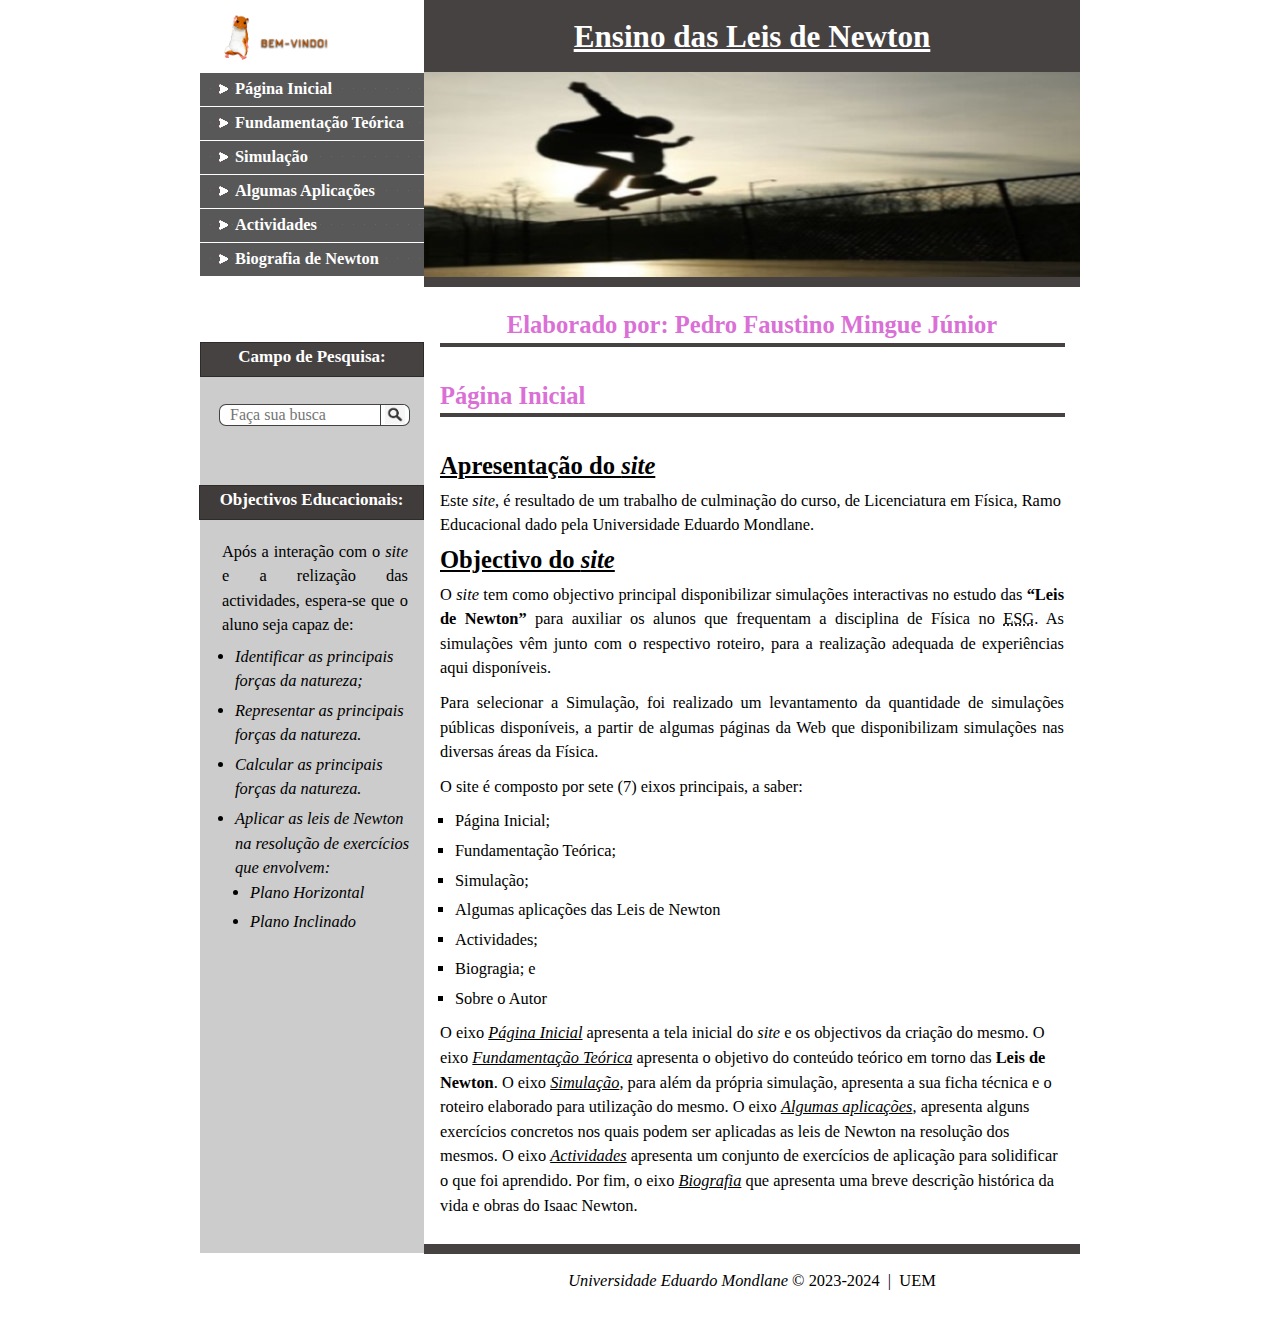
<file: O meu Site/Index.html>
<!DOCTYPE html>
<html lang="pt-br">
<head>
    <meta charset="UTF-8">
    <meta http-equiv="X-UA-Compatible" content="IE=edge">
    <meta name="viewport" content="width=device-width, initial-scale=1.0">
    <title>Ensino das leis de Newton</title>
    <meta http-equiv="Content-Type" content="text/html; charset=iso-8859-1">
    <link href="Data/Estilos em CSS/reset.css" rel="stylesheet" type="text/css" media="all" />
    <link href="Data/Estilos em CSS/typography.css" rel="stylesheet" type="text/css" media="all" />
    <link href="Data/Estilos em CSS/main - Index.css" rel="stylesheet" type="text/css" />
    <link rel="shortcut icon" href="Data/Imagens/pngegg (1).png" type="image/x-icon">
    
    <div>
    
    </div>
    </head>
    <body>
    <div id="mainwrap">	
                                                                                                
        <div id="leftcol">
           <img src="Data/Imagens/bemvindo-16.webp" align="center" width=64%>
            
            <div id="mainnav">
                <ul>
                    <li><a href="Data/Pagina inicial.html"><span>Página Inicial</span></a></li>
                    <li><a href="Data/Fundamentacao teorica.html"><span>Fundamentação Teórica</span></a></li>
                    <li><a href="Data/Simulacao I.html"><span>Simulação</span></a></li>
                    <li><a href="Data/Aplicacoes das leis de Newton.html"><span>Algumas Aplicações</span></a></li>
                    <li><a href="Data/Actividades.html"><span>Actividades</span></a></li>
                    <li><a href="Data/Biografia.html"><span>Biografia de Newton</span></a></li>
                </ul>
            </div>
            
            <div class="module-box"><br><br><br>
                <h2 class="orange"></h2>
                <div class="module-content">
                    
                </div>
            </div>
            <div class="module-box">
                <center><h2 class="grey">Campo de Pesquisa:</h2></center>
                <div class="module-content grey">
    
                    <div>
                        <form action="#" method="post">
                    <input type="text"name="search"id="txtBusca" placeholder="Faça sua busca" required>
                    <button type="submit" id="btnBusca"><i class="fas fa-search" ></i><img src="Data/Imagens/search-box-button-button-desktop-wallpaper-search.png" style=" position: relative
                    ; left: 0px; top: -0px;" width="70%"></button>
                </form>
                    </div>
                    
                    <br><br><br><br><b><br>
                    <h2 class="grey" style="width: 185px; left: -20px; top: -80px;">
                        <center>
                            Objectivos
                            Educacionais:
                        </center>
                        </h2>
                        </b><p align="justify">
                            <p align="justify" color="666666" height=50% width=17% style="position: relative; left: 3px; top: -70px;">
                                Após a interação com o <i>site</i> e a relização das actividades, espera-se que o aluno seja capaz de:
                            </p>
    
                            <p align="justify">
                                <ul color="666666" height=50% width=17% style="position: absolute; left: 20px; top: 120px;">
                                    <br><br><br><br><br><br>
                                    <i>
                                        <li>Identificar as principais forças da natureza;</li>
                                        <li>Representar as principais forças da natureza.</li>
                                        <li>Calcular as principais forças da natureza.</li>
                                        <li>Aplicar as leis de Newton na resolução de exercícios que envolvem:
                                            <ul type="disc">
                                                <li>Plano Horizontal</li>
                                                <li>Plano Inclinado</li>
                                            </ul>
                                        </li>
                                    </i>
                                    
                                
                                
                            </p>
                        
                        </font>
                            </p>
                            
                            
                    
                </div>
            </div>
        </div>
        <div id="rightcol">
            <div id="header">
                <header><br>
                    <center>
                        <h1>
                            <b>
                                <u>Ensino das Leis de Newton</u>
                            </b>   
                        </h1>
                    </center>
                </header>
            </div>
    
    
    
            <div id="banner">
            
            </div>
    
            
            <div id="content">
                <center>
                    <font size=5 color=DA70D6>
                        <p>
                            <h3><b>Elaborado por: Pedro Faustino Mingue Júnior</b></h3>
                        </p>
                    </font>
                </center>
               
                
                <div id="hr">
    
                </div>
                
                    <font size=5 color=DA70D6>
                            <h3>Página Inicial</h3>
                    </font>
                </center>
                
                <div id="hr">
    
                </div>


                <h3><u>Apresentação do <i>site</i></u></h3>
                <pa align="justify">Este <i>site</i>, é resultado de um trabalho de culminação do curso, de Licenciatura em Física, Ramo Educacional dado pela Universidade Eduardo Mondlane.</p>
            
                <h3> <u>Objectivo do <i>site</i> </u></h3>
                <p align="justify">O <i>site</i> tem como objectivo principal disponibilizar simulações interactivas no estudo das <strong>“Leis de Newton”</strong> para auxiliar os alunos que frequentam a disciplina de Física no <abbr title="Ensino Secundário Geral">ESG</abbr>. As simulações vêm junto com o respectivo roteiro, para a realização adequada de experiências aqui disponíveis.</p>
            
                <p align="justify">Para selecionar a Simulação, foi realizado um levantamento da quantidade de simulações públicas disponíveis, a partir de algumas páginas da Web que disponibilizam simulações nas diversas áreas da Física.</p>
            
                <p align="justify">O <em>site</em> é composto por sete (7) eixos principais, a saber: 
                    <ul type="square">
                        <li>Página Inicial;</li>
                        <li>Fundamentação Teórica;</li>
                        <li>Simulação;</li>
                        <li>Algumas aplicações das Leis de Newton</li>
                        <li>Actividades;</li>
                        <li>Biogragia; e</li>
                        <li>Sobre o Autor</li>
                    </ul>
                    O eixo <i><u>Página Inicial</u></i> apresenta a tela inicial do <i>site</i> e os objectivos da criação do mesmo. O eixo <i><u>Fundamentação Teórica</u></i> apresenta o objetivo do conteúdo teórico em torno das <strong>Leis de Newton</strong>. O eixo <i><u>Simulação</u></i>, para além da própria simulação, apresenta a sua ficha técnica e o roteiro elaborado para utilização do mesmo. O eixo <i><u>Algumas aplicações</u></i>, apresenta alguns exercícios concretos nos quais podem ser aplicadas as leis de Newton na resolução dos mesmos. O eixo <i><u>Actividades</u></i> apresenta um conjunto de exercícios de aplicação para solidificar o que foi aprendido. Por fim, o eixo <i><u>Biografia</u></i> que apresenta uma breve descrição histórica da vida e obras do Isaac Newton.</p>
            
                </div>
            
                <div id="copyright">
                    <i>Universidade Eduardo Mondlane</i> &copy; 2023-2024 &nbsp;|&nbsp; UEM
                </div>
            </div>
            </div>
            </div>
            </body>
            </html>
</file>
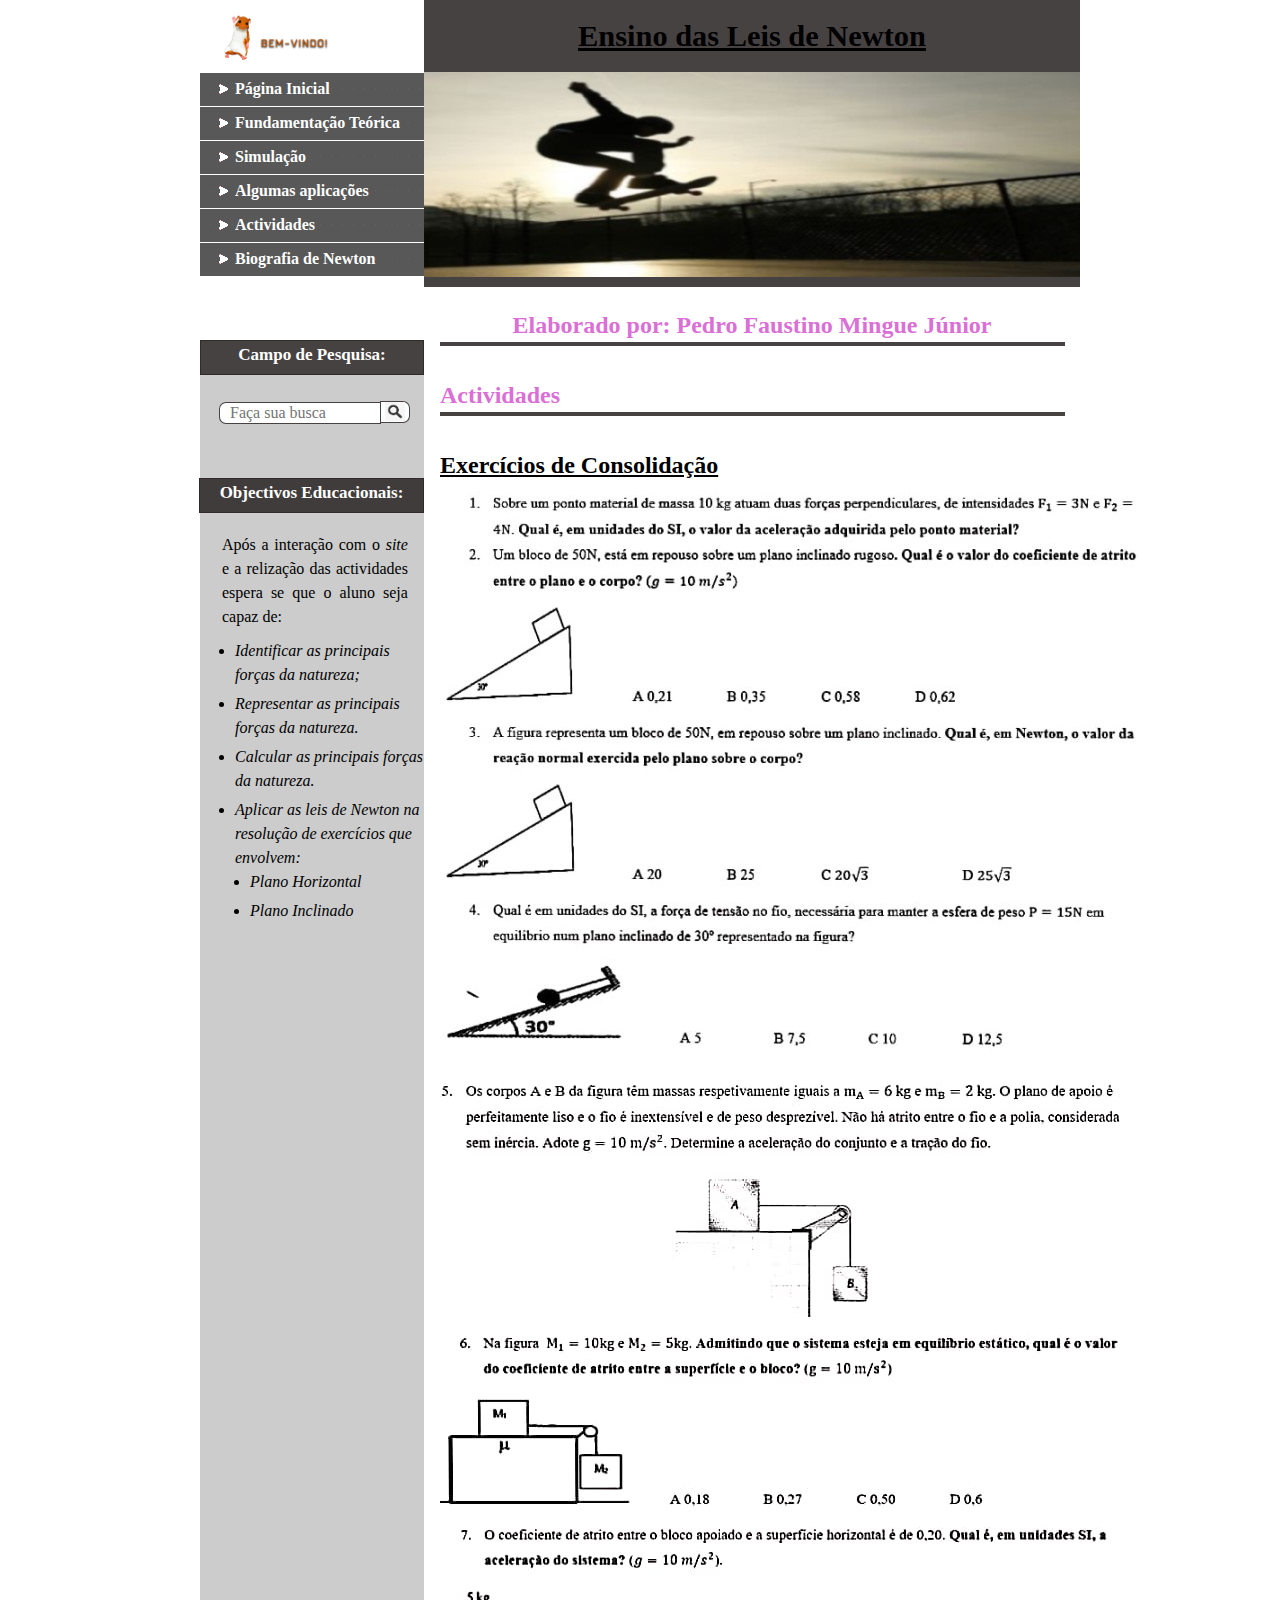
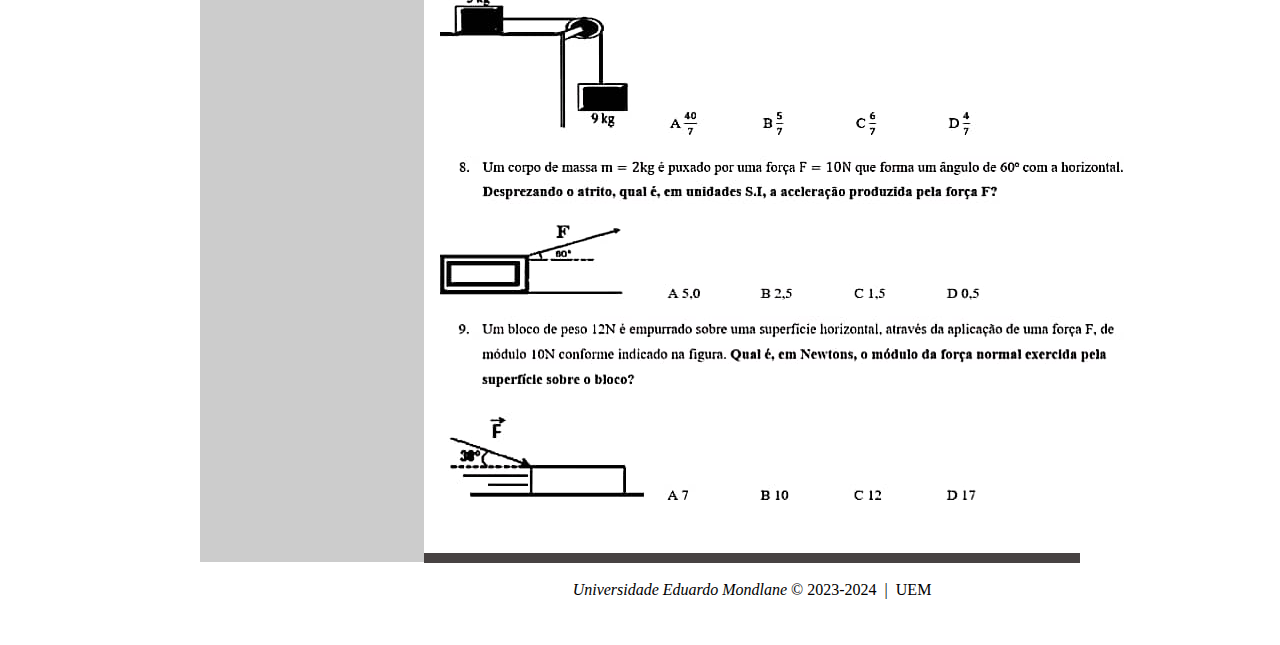
<file: O meu Site/Data/Actividades.html>
<!DOCTYPE html>
<html lang="pt-br">
<head>
    <meta charset="UTF-8">
    <meta http-equiv="X-UA-Compatible" content="IE=edge">
    <meta name="viewport" content="width=device-width, initial-scale=1.0">
    <title>Actividade</title>
    <meta http-equiv="Content-Type" content="text/html; charset=iso-8859-1">
    <link href="Estilos em CSS/reset.css" rel="stylesheet" type="text/css" media="all" />
    <link href="Estilos em CSS/typography.css" rel="stylesheet" type="text/css" media="all" />
    <link href="Estilos em CSS/main - Actividades.css" rel="stylesheet" type="text/css" />
    <link rel="shortcut icon" href="Imagens/pngegg (1).png" type="image/x-icon">
    <div>

    
    </div>
    </head>
    <body>
    <div id="mainwrap">	
                                                                                                
        <div id="leftcol">
           <img src="Imagens/bemvindo-16.webp" align="center" width=64%>
            
            <div id="mainnav">
                <ul>
                    <li><a href="Pagina inicial.html"><span>Página Inicial</span></a></li>
                    <li><a href="Fundamentacao teorica.html"><span>Fundamentação Teórica</span></a></li>
                    <li><a href="Simulacao I.html"> <span>Simulação</span></a></li>
                    <li><a href="Aplicacoes das leis de Newton.html"> <span>Algumas aplicações</span></a></li>
                    <li><a href="?"><span>Actividades</span></a></li>                   
                    <li><a href="Biografia.html"><span>Biografia de Newton</span></a></li>
                </ul>
            </div>
            
            <div class="module-box"><br><br><br>
                <h2 class="orange"></h2>
                <div class="module-content">
                    
                </div>
            </div>
            <div class="module-box">
                <center><h2 class="grey">Campo de Pesquisa:</h2></center>
                <div class="module-content grey">
    
                    <div>
                        <form action="#" method="post">
                    <input type="text"name="search"id="txtBusca" placeholder="Faça sua busca" required>
                    <button type="submit" id="btnBusca"><i class="fas fa-search" ></i><img src="Imagens/search-box-button-button-desktop-wallpaper-search.png" style=" position: relative
                    ; left: 0px; top: -0px;" width="70%"></button>
                </form>
                    </div>
                    
                    <br><br><br><br><b><br>
                    <h2 class="grey" style="width: 185px; left: -20px; top: -80px;">
                        <center>
                            Objectivos
                            Educacionais:
                        </center>
                        </h2>
                        </b><p align="justify">
                            <p align="justify" color="666666" height=50% width=17% style="position: relative; left: 3px; top: -70px;">
                                Após a interação com o <i>site</i> e a relização das actividades espera se que o aluno seja capaz de:
                            </p>
    
                            <p align="justify">
                                <ul color="666666" height=50% width=17% style="position: absolute; left: 20px; top: 120px;">
                                    <br><br><br><br><br><br>
                                    <i>
                                        <li>Identificar as principais forças da natureza;</li>
                                        <li>Representar as principais forças da natureza.</li>
                                        <li>Calcular as principais forças da natureza.</li>
                                        <li>Aplicar as leis de Newton na resolução de exercícios que envolvem:
                                            <ul type="disc">
                                                <li>Plano Horizontal</li>
                                                <li>Plano Inclinado</li>
                                            </ul>
                                        </li>
                                    </i>
                                    
                                
                                
                            </p>
                        
                        </font>
                            </p>
                            
                            
                    
                </div>
            </div>
        </div>
        <div id="rightcol">
            <div id="header">
                <header><br>
                    <center>
                        <h1>
                            <b>
                                <u>Ensino das Leis de Newton</u>
                            </b>   
                        </h1>
                    </center>
                </header>
            </div>
    
    
    
            <div id="banner">
            
            </div>
    
            
            <div id="content">
                <center>
                    <font size=5 color=DA70D6>
                        <p>
                            <h3><b>Elaborado por: Pedro Faustino Mingue Júnior</b></h3>
                        </p>
                    </font>
                </center>
               
                
                <div id="hr">
    
                </div>
                
                    <font size=5 color=DA70D6>
                            <h3>Actividades</h3>
                    </font>
                </center>
                
                <div id="hr">
    
                </div>
    <link rel="stylesheet" href="Estilos em CSS/style.css">
</head>
<body>
    <h3><u>Exercícios de Consolidação</u></h3>
    <p><center><img src="Imagens/686.jpg" alt="Exercícios de Consolidação"></center></p>
    <p><center><img src="Imagens/687.jpg" alt="Exercícios de Consolidação"></center></p>
    <p><center><img src="Imagens/688.jpg" alt="Exercícios de Consolidação"></center></p>
    <p><center><img src="Imagens/689.jpg" alt="Exercícios de Consolidação"></center></p>

</div>

<div id="copyright">
    <i>Universidade Eduardo Mondlane</i> &copy; 2023-2024 &nbsp;|&nbsp; UEM
</div>
</div>
</div>
</div>

</body>
</html>
</file>
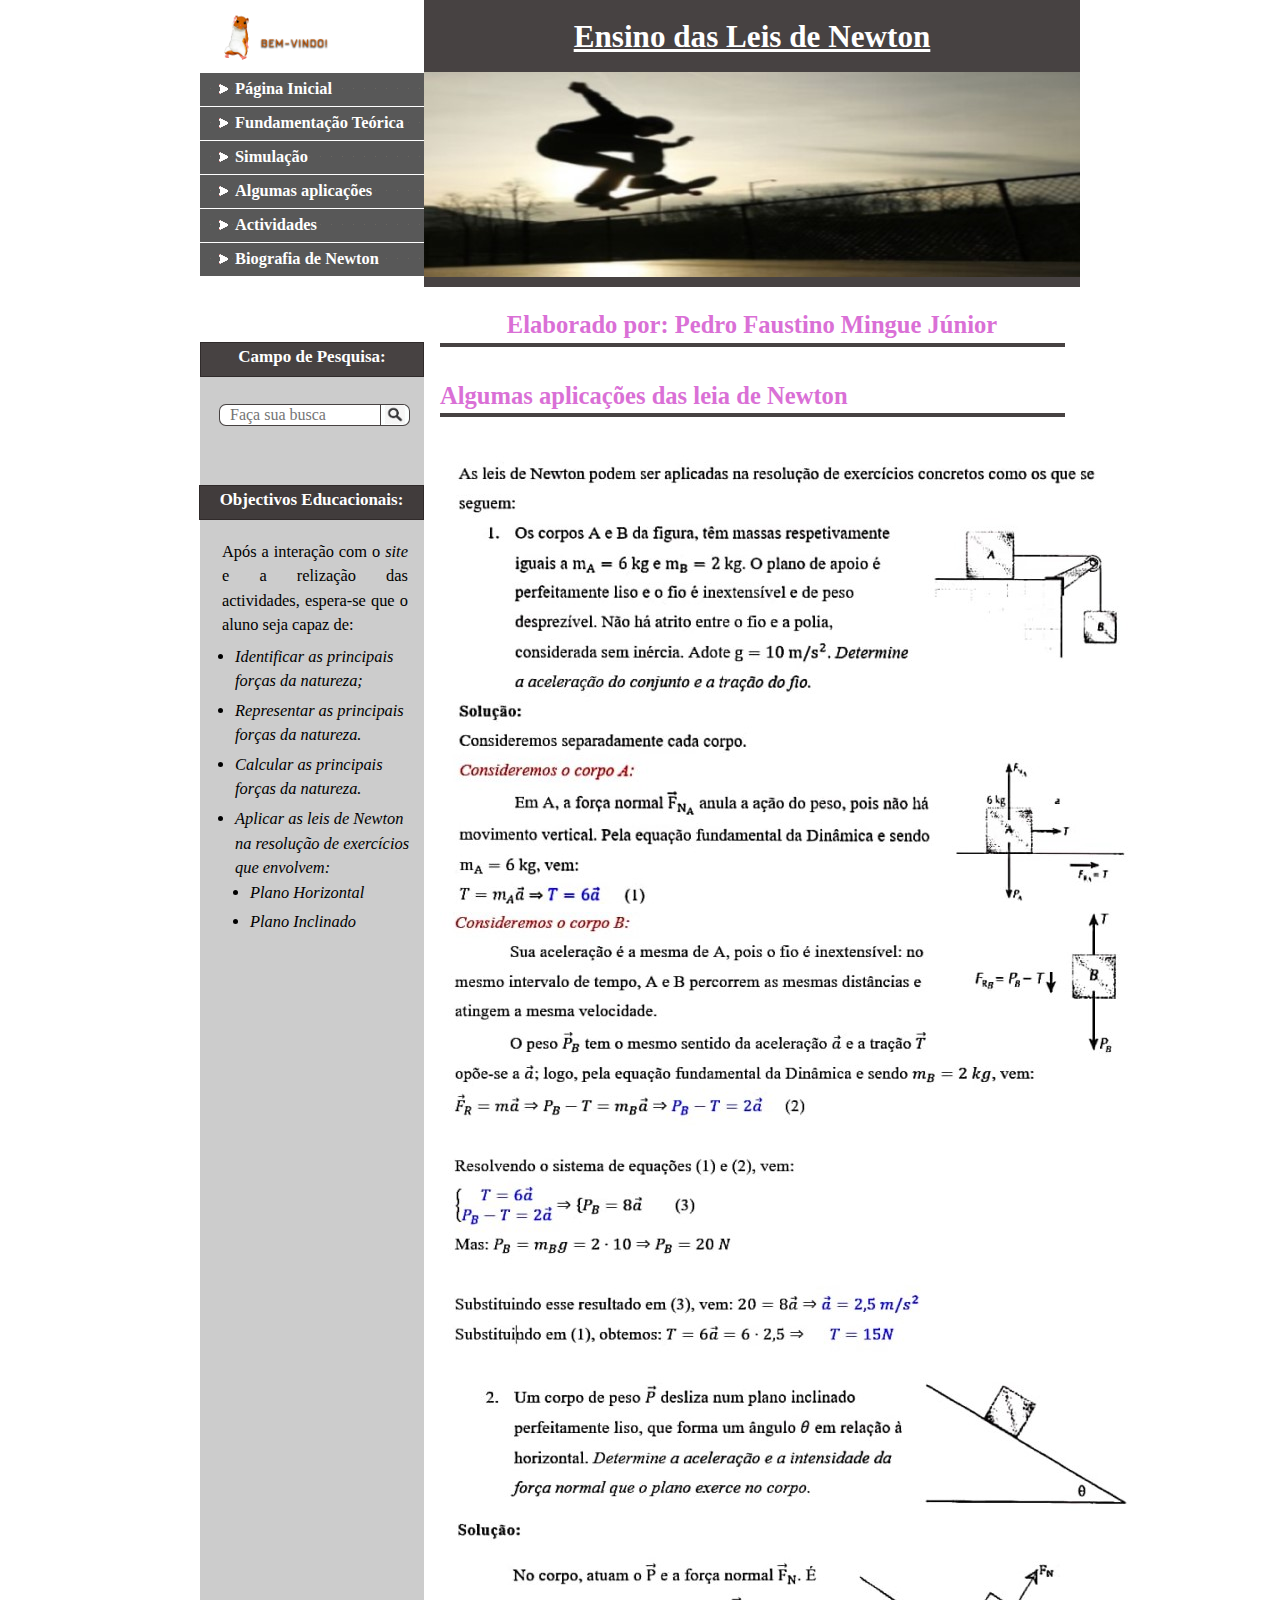
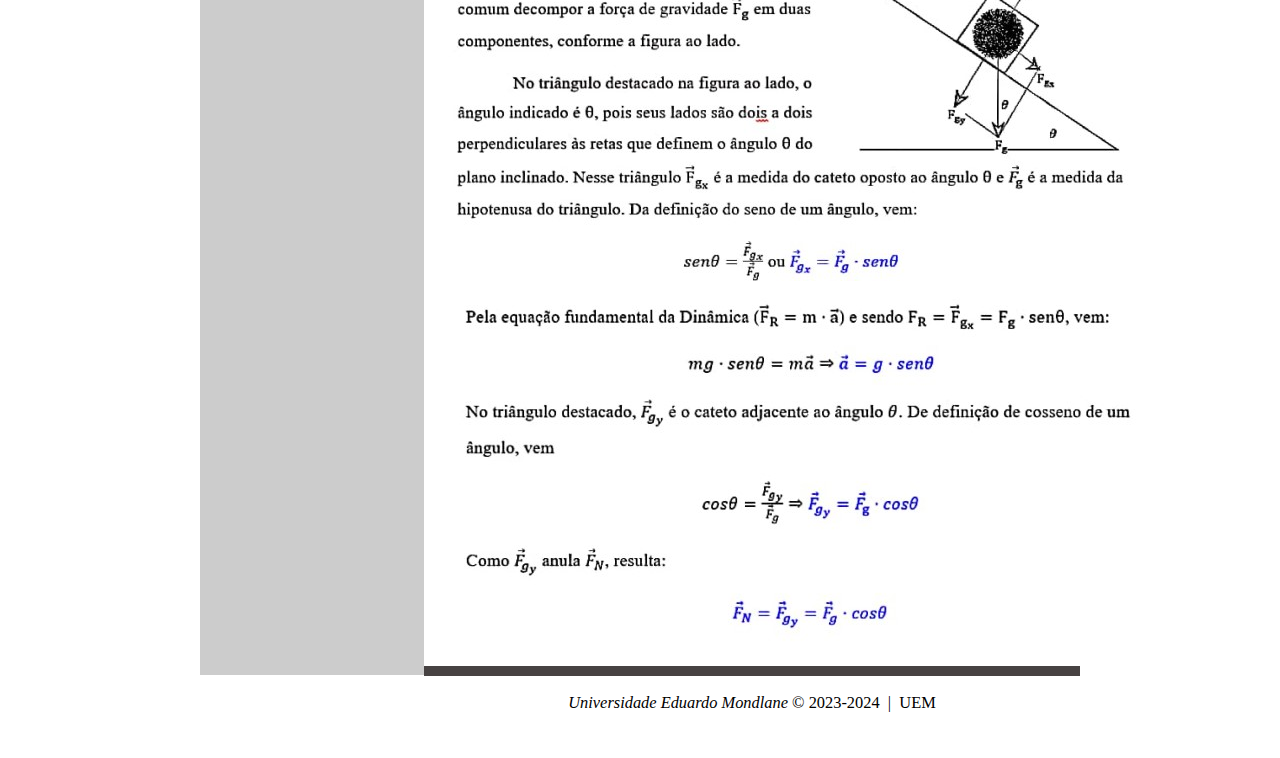
<file: O meu Site/Data/Aplicacoes das leis de Newton.html>
<!DOCTYPE html>
<html lang="pt-br">
<head>
    <meta charset="UTF-8">
    <meta http-equiv="X-UA-Compatible" content="IE=edge">
    <meta name="viewport" content="width=device-width, initial-scale=1.0">
    <title>Algumas Aplicações das leia de Newton</title>
    <meta http-equiv="Content-Type" content="text/html; charset=iso-8859-1">
    <link href="Estilos em CSS/reset.css" rel="stylesheet" type="text/css" media="all" />
    <link href="Estilos em CSS/typography.css" rel="stylesheet" type="text/css" media="all" />
    <link href="Estilos em CSS/main - Algumas Aplicacoes.css" rel="stylesheet" type="text/css" />
    <link rel="shortcut icon" href="Imagens/pngegg (1).png" type="image/x-icon">
    
    <div>
    
    </div>
</head>
<body>
    <div id="mainwrap">	
                                                                                                
        <div id="leftcol">
           <img src="Imagens/bemvindo-16.webp" align="center" width=64%>
            
            <div id="mainnav">
                <ul>
                    <li><a href="Pagina inicial.html"><span>Página Inicial</span></a></li>
                    <li><a href="Fundamentacao teorica.html"><span>Fundamentação Teórica</span></a></li>
                    <li><a href="Simulacao I.html"><span>Simulação</span></a></li>
                    <li><a href="?"><span>Algumas aplicações</span></a></span></li>
                    <li><a href="Actividades.html"><span>Actividades</span></a></li>
                    <li><a href="Biografia.html"><span>Biografia de Newton</span></a></li>                   
                </ul>
            </div>
            
            <div class="module-box"><br><br><br>
                <h2 class="orange"></h2>
                <div class="module-content">
                    
                </div>
            </div>
            <div class="module-box">
                <center><h2 class="grey">Campo de Pesquisa:</h2></center>
                <div class="module-content grey">
    
                    <div>
                        <form action="#" method="post">
                    <input type="text"name="search"id="txtBusca" placeholder="Faça sua busca" required>
                    <button type="submit" id="btnBusca"><i class="fas fa-search" ></i><img src="Imagens/search-box-button-button-desktop-wallpaper-search.png" style=" position: relative
                    ; left: 0px; top: -0px;" width="70%"></button>
                </form>
                    </div>
                    
                    <br><br><br><br><b><br>
                    <h2 class="grey" style="width: 185px; left: -20px; top: -80px;">
                        <center>
                            Objectivos
                            Educacionais:
                        </center>
                        </h2>
                        </b><p align="justify">
                            <p align="justify" color="666666" height=50% width=17% style="position: relative; left: 3px; top: -70px;">
                                Após a interação com o <i>site</i> e a relização das actividades, espera-se que o aluno seja capaz de:
                            </p>
    
                            <p align="justify">
                                <ul color="666666" height=50% width=17% style="position: absolute; left: 20px; top: 120px;">
                                    <br><br><br><br><br><br>
                                    <i>
                                        <li>Identificar as principais forças da natureza;</li>
                                        <li>Representar as principais forças da natureza.</li>
                                        <li>Calcular as principais forças da natureza.</li>
                                        <li>Aplicar as leis de Newton na resolução de exercícios que envolvem:
                                            <ul type="disc">
                                                <li>Plano Horizontal</li>
                                                <li>Plano Inclinado</li>
                                            </ul>
                                        </li>
                                    </i>
                                    
                                
                                
                            </p>
                        
                        </font>
                            </p>
                            
                            
                    
                </div>
            </div>
        </div>
        <div id="rightcol">
            <div id="header">
                <header><br>
                    <center>
                        <h1>
                            <b>
                                <u>Ensino das Leis de Newton</u>
                            </b>   
                        </h1>
                    </center>
                </header>
            </div>
    
    
    
            <div id="banner">
            
            </div>
    
            
            <div id="content">
                <center>
                    <font size=5 color=DA70D6>
                        <p>
                            <h3><b>Elaborado por: Pedro Faustino Mingue Júnior</b></h3>
                        </p>
                    </font>
                </center>
               
                
                <div id="hr">
    
                </div>
                
                    <font size=5 color=DA70D6>
                            <h3>Algumas aplicações das leia de Newton</h3>
                    </font>
                </center>
                
                <div id="hr">
    
                </div>
                <img src="Imagens/700.jpg" alt="Algumas aplicações das leia de Newton">
                <img src="Imagens/701.jpg" alt="Algumas aplicações das leia de Newton">
                <img src="Imagens/702.jpg" alt="Algumas aplicações das leia de Newton">
                <img src="Imagens/703.jpg" alt="Algumas aplicações das leia de Newton">

            </div>

            <div id="copyright">
                <i>Universidade Eduardo Mondlane</i> &copy; 2023-2024 &nbsp;|&nbsp; UEM
            </div>
            </div>
            </div>
            </div>
            </body>
</html>
</file>
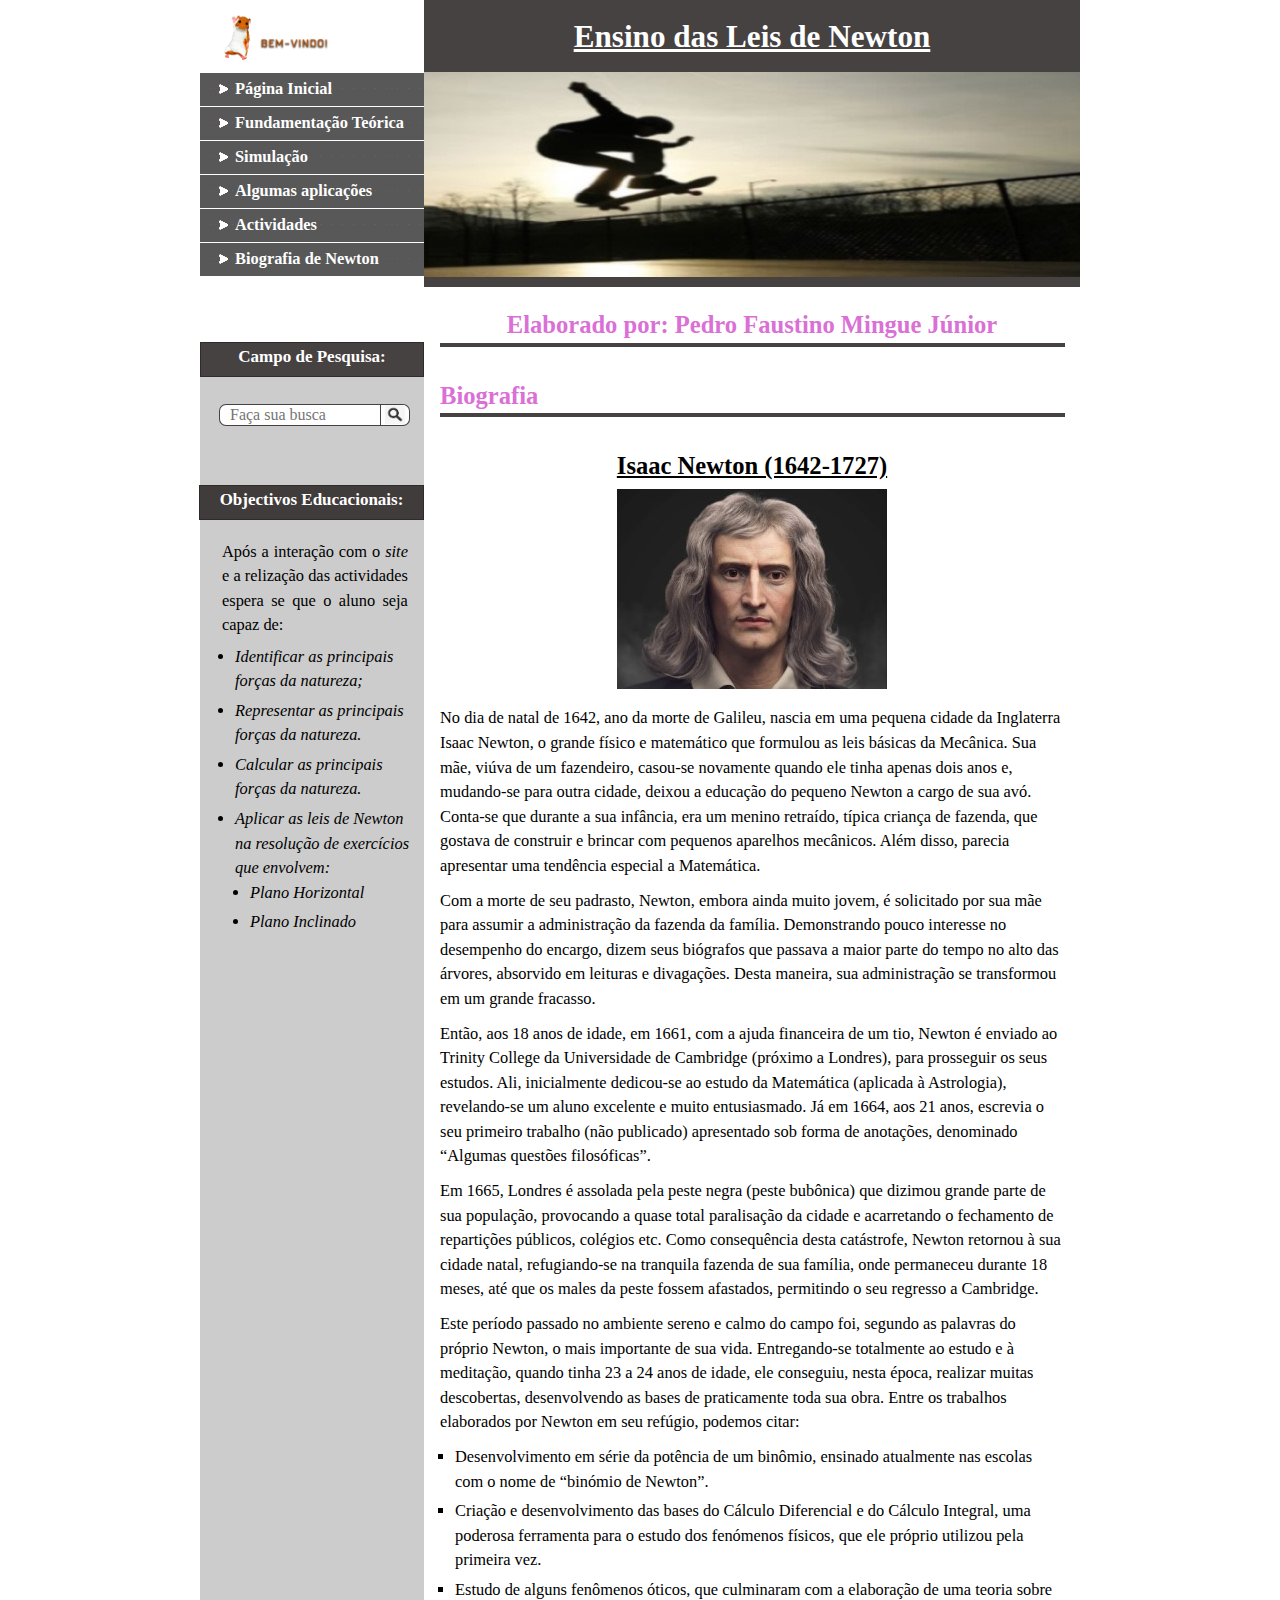
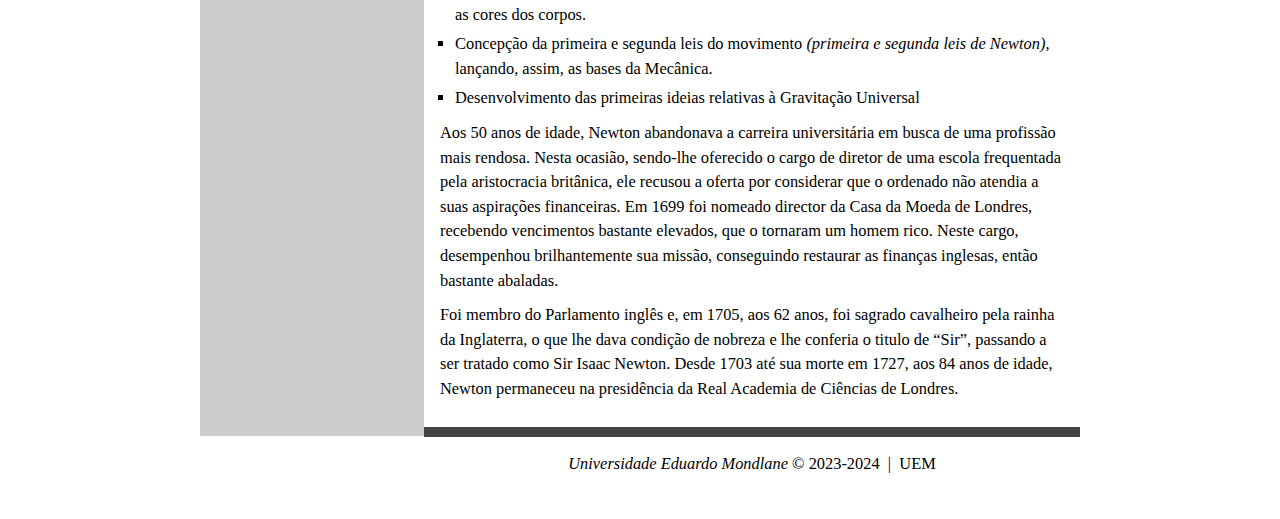
<file: O meu Site/Data/Biografia.html>
<!DOCTYPE html>
<html lang="pt-br">
<head>
    <meta charset="UTF-8">
    <meta http-equiv="X-UA-Compatible" content="IE=edge">
    <meta name="viewport" content="width=device-width, initial-scale=1.0">
    <title>Biografia</title>
    <meta http-equiv="Content-Type" content="text/html; charset=iso-8859-1">
    <link href="Estilos em CSS/reset.css" rel="stylesheet" type="text/css" media="all" />
    <link href="Estilos em CSS/typography.css" rel="stylesheet" type="text/css" media="all" />
    <link href="Estilos em CSS/main - Biografia.css" rel="stylesheet" type="text/css" />
    <link rel="shortcut icon" href="Imagens/pngegg (1).png" type="image/x-icon">
    
    <div>
    
    </div>
    </head>
    <body>
    <div id="mainwrap">	
                                                                                                
        <div id="leftcol">
           <img src="Imagens/bemvindo-16.webp" align="center" width=64%>
            
            <div id="mainnav">
                <ul>
                    <li><a href="Pagina inicial.html"><span>Página Inicial</span></a></li>
                    <li><a href="Fundamentacao teorica.html"><span>Fundamentação Teórica</span></a></li> 
                    <li><a href="Simulacao I.html"><span>Simulação</span></a></li>
                    <li><a href="Aplicacoes das leis de Newton.html"> <span>Algumas aplicações</span></a></li>                 
                    <li><a href="Actividades.html"><span>Actividades</span></a></li>
                    <li><a href="?"><span>Biografia de Newton</span></a></li>
                </ul>
            </div>
            
            <div class="module-box"><br><br><br>
                <h2 class="orange"></h2>
                <div class="module-content">
                    
                </div>
            </div>
            <div class="module-box">
                <center><h2 class="grey">Campo de Pesquisa:</h2></center>
                <div class="module-content grey">
    
                    <div>
                        <form action="#" method="post">
                    <input type="text"name="search"id="txtBusca" placeholder="Faça sua busca" required>
                    <button type="submit" id="btnBusca"><i class="fas fa-search" ></i><img src="Imagens/search-box-button-button-desktop-wallpaper-search.png" style=" position: relative
                    ; left: 0px; top: -0px;" width="70%"></button>
                </form>
                    </div>
                    
                    <br><br><br><br><b><br>
                    <h2 class="grey" style="width: 185px; left: -20px; top: -80px;">
                        <center>
                            Objectivos
                            Educacionais:
                        </center>
                        </h2>
                        </b><p align="justify">
                            <p align="justify" color="666666" height=50% width=17% style="position: relative; left: 3px; top: -70px;">
                                Após a interação com o <i>site</i> e a relização das actividades espera se que o aluno seja capaz de:
                            </p>
    
                            <p align="justify">
                                <ul color="666666" height=50% width=17% style="position: absolute; left: 20px; top: 120px;">
                                    <br><br><br><br><br><br>
                                    <i>
                                        <li>Identificar as principais forças da natureza;</li>
                                        <li>Representar as principais forças da natureza.</li>
                                        <li>Calcular as principais forças da natureza.</li>
                                        <li>Aplicar as leis de Newton na resolução de exercícios que envolvem:
                                            <ul type="disc">
                                                <li>Plano Horizontal</li>
                                                <li>Plano Inclinado</li>
                                            </ul>
                                        </li>
                                    </i>
                                    
                                
                                
                            </p>
                        
                        </font>
                            </p>
                            
                            
                    
                </div>
            </div>
        </div>
        <div id="rightcol">
            <div id="header">
                <header><br>
                    <center>
                        <h1>
                            <b>
                                <u>Ensino das Leis de Newton</u>
                            </b>   
                        </h1>
                    </center>
                </header>
            </div>
    
    
    
            <div id="banner">
            
            </div>
    
            
            <div id="content">
                <center>
                    <font size=5 color=DA70D6>
                        <p>
                            <h3><b>Elaborado por: Pedro Faustino Mingue Júnior</b></h3>
                        </p>
                    </font>
                </center>
               
                
                <div id="hr">
    
                </div>
                
                    <font size=5 color=DA70D6>
                            <h3>Biografia</h3>
                    </font>
                </center>
                
                <div id="hr">
    
                </div>
                <a href="Estilos em CSS/style.css"></a>
    
</head>
<body>
    <h3><center><u><strong>Isaac Newton (1642-1727)</strong></u></center></h3>
    <p><center><img src="Imagens/63b3bc41eb29c-isaac-newton_1265_711.jpeg" alt="Isaac Newton"></center>
    </p>
    <p align="justfy">No dia de natal de 1642, ano da morte de Galileu, nascia em uma pequena cidade da Inglaterra Isaac Newton, o grande físico e matemático que formulou as leis básicas da Mecânica. Sua mãe, viúva de um fazendeiro, casou-se novamente quando ele tinha apenas dois anos e, mudando-se para outra cidade, deixou a educação do pequeno Newton a cargo de sua avó. Conta-se que durante a sua infância, era um menino retraído, típica criança de fazenda, que gostava de construir e brincar com pequenos aparelhos mecânicos. Além disso, parecia apresentar uma tendência especial a Matemática. </p>     

    <p align="justfy">Com a morte de seu padrasto, Newton, embora ainda muito jovem, é solicitado por sua mãe para assumir a administração da fazenda da família. Demonstrando pouco interesse no desempenho do encargo, dizem seus biógrafos que passava a maior parte do tempo no alto das árvores, absorvido em leituras e divagações. Desta maneira, sua administração se transformou em um grande fracasso.</p> 

    <p>Então, aos 18 anos de idade, em 1661, com a ajuda financeira de um tio, Newton é enviado ao Trinity College da Universidade de Cambridge (próximo a Londres), para prosseguir os seus estudos. Ali, inicialmente dedicou-se ao estudo da Matemática (aplicada à Astrologia), revelando-se um aluno excelente e muito entusiasmado. Já em 1664, aos 21 anos, escrevia o seu primeiro trabalho (não publicado) apresentado sob forma de anotações, denominado <em>“Algumas questões filosóficas”</em>.</p>

    <p align="justfy">Em 1665, Londres é assolada pela peste negra (peste bubônica) que dizimou grande parte de sua população, provocando a quase total paralisação da cidade e acarretando o fechamento de repartições públicos, colégios etc. Como consequência desta catástrofe, Newton retornou à sua cidade natal, refugiando-se na tranquila fazenda de sua família, onde permaneceu durante 18 meses, até que os males da peste fossem afastados, permitindo o seu regresso a Cambridge.</p> 

    <p>Este período passado no ambiente sereno e calmo do campo foi, segundo as palavras do próprio Newton, o mais importante de sua vida. Entregando-se totalmente ao estudo e à meditação, quando tinha 23 a 24 anos de idade, ele conseguiu, nesta época, realizar muitas descobertas, desenvolvendo as bases de praticamente toda sua obra. Entre os trabalhos elaborados por Newton em seu refúgio, podemos citar:</p>
    <ul type="square">
        <li>Desenvolvimento em série da potência de um binômio, ensinado atualmente nas escolas com o nome de “binómio de Newton”.</li>
        <li>Criação e desenvolvimento das bases do Cálculo Diferencial e do Cálculo Integral, uma poderosa ferramenta para o estudo dos fenómenos físicos, que ele próprio utilizou pela primeira vez.</li>
        <li>Estudo de alguns fenômenos óticos, que culminaram com a elaboração de uma teoria sobre as cores dos corpos.</li>
        <li>Concepção da primeira e segunda leis do movimento <i>(primeira e segunda leis de Newton)</i>, lançando, assim, as bases da Mecânica.</li>
        <li>Desenvolvimento das primeiras ideias relativas à Gravitação Universal</li>
    </ul>
    <p align="justfy">Aos 50 anos de idade, Newton abandonava a carreira universitária em busca de uma profissão mais rendosa. Nesta ocasião, sendo-lhe oferecido o cargo de diretor de uma escola frequentada pela aristocracia britânica, ele recusou a oferta por considerar que o ordenado não atendia a suas aspirações financeiras. Em 1699 foi nomeado director da Casa da Moeda de Londres, recebendo vencimentos bastante elevados, que o tornaram um homem rico. Neste cargo, desempenhou brilhantemente sua missão, conseguindo restaurar as finanças inglesas, então bastante abaladas.</p>  
    <p align="justfy">Foi membro do Parlamento inglês e, em 1705, aos 62 anos, foi sagrado cavalheiro pela rainha da Inglaterra, o que lhe dava condição de nobreza e lhe conferia o titulo de “Sir”, passando a ser tratado como Sir Isaac Newton. Desde 1703 até sua morte em 1727, aos 84 anos de idade, Newton permaneceu na presidência da Real Academia de Ciências de Londres.</p>
    
              
       
        </p>
    </div>

    <div id="copyright">
        <i>Universidade Eduardo Mondlane</i> &copy; 2023-2024 &nbsp;|&nbsp; UEM
    </div>
</div>
</div>
</div>

</body>
</html>
</file>
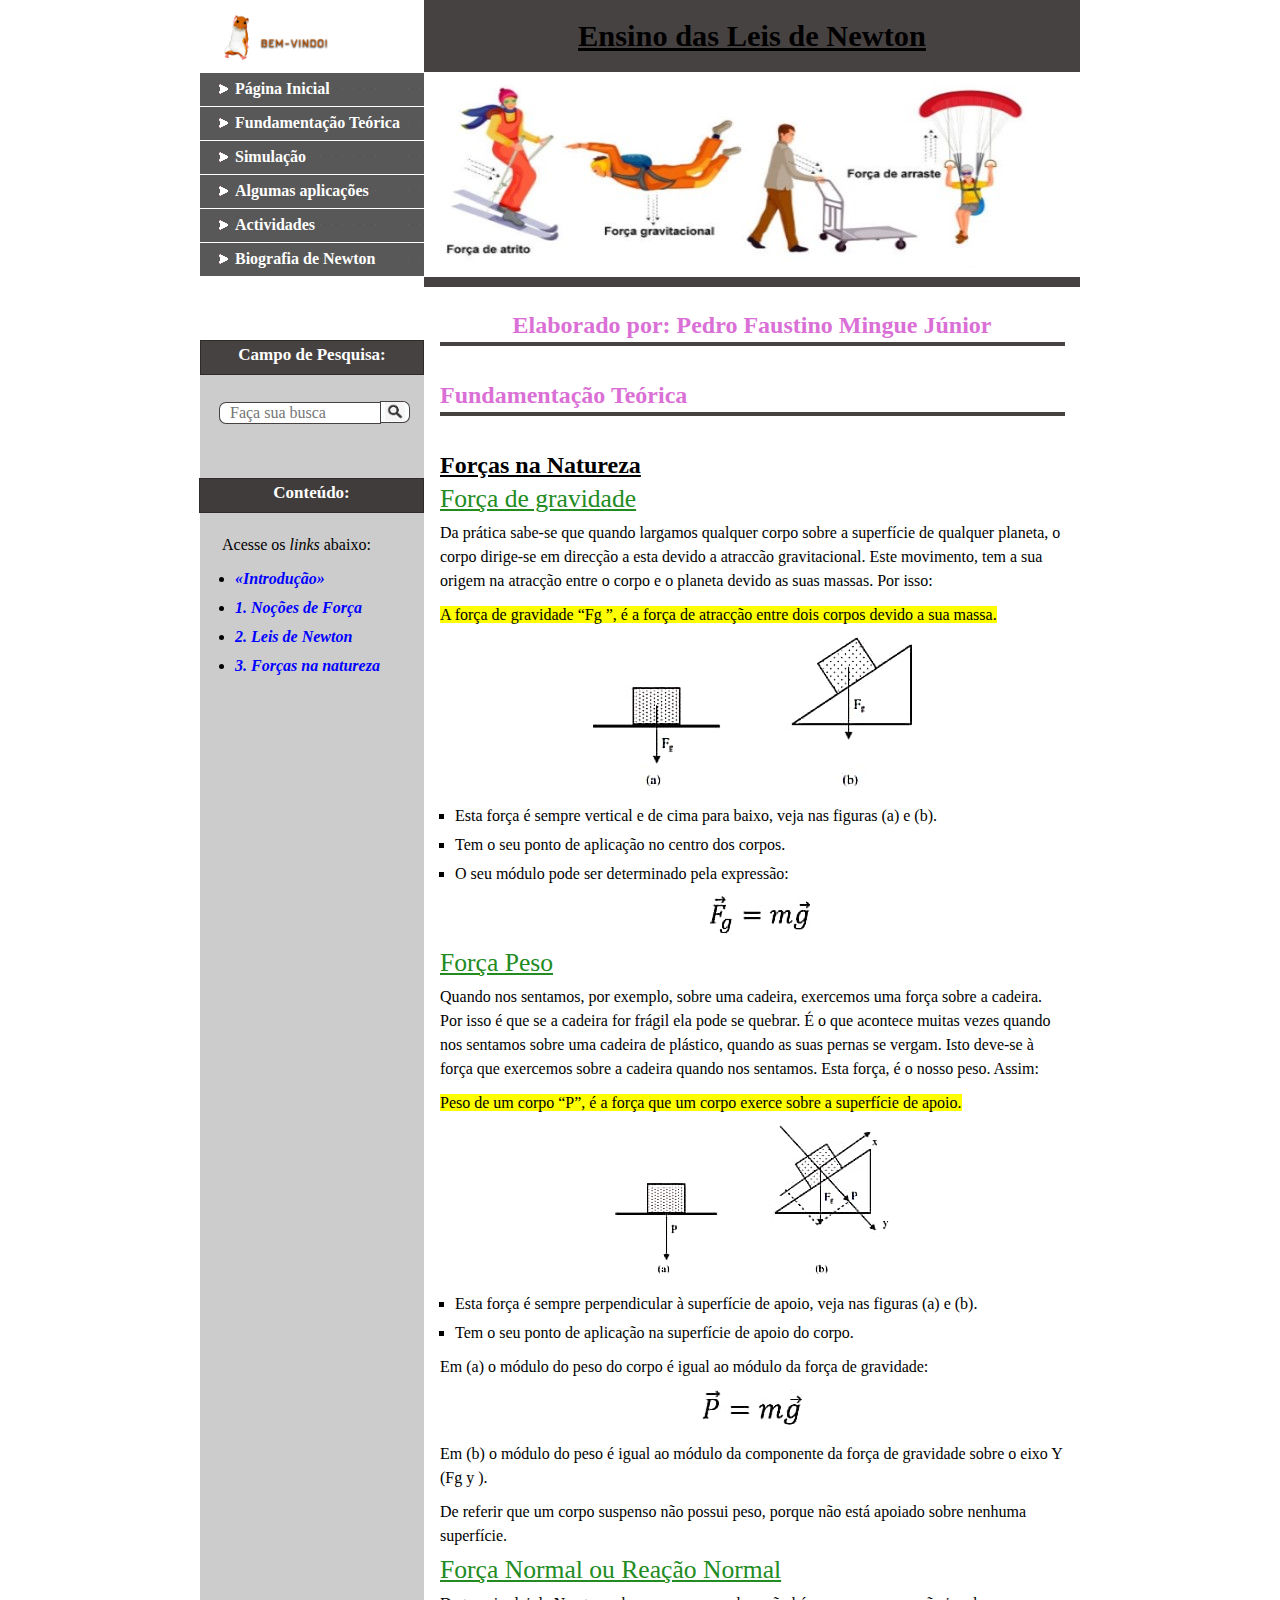
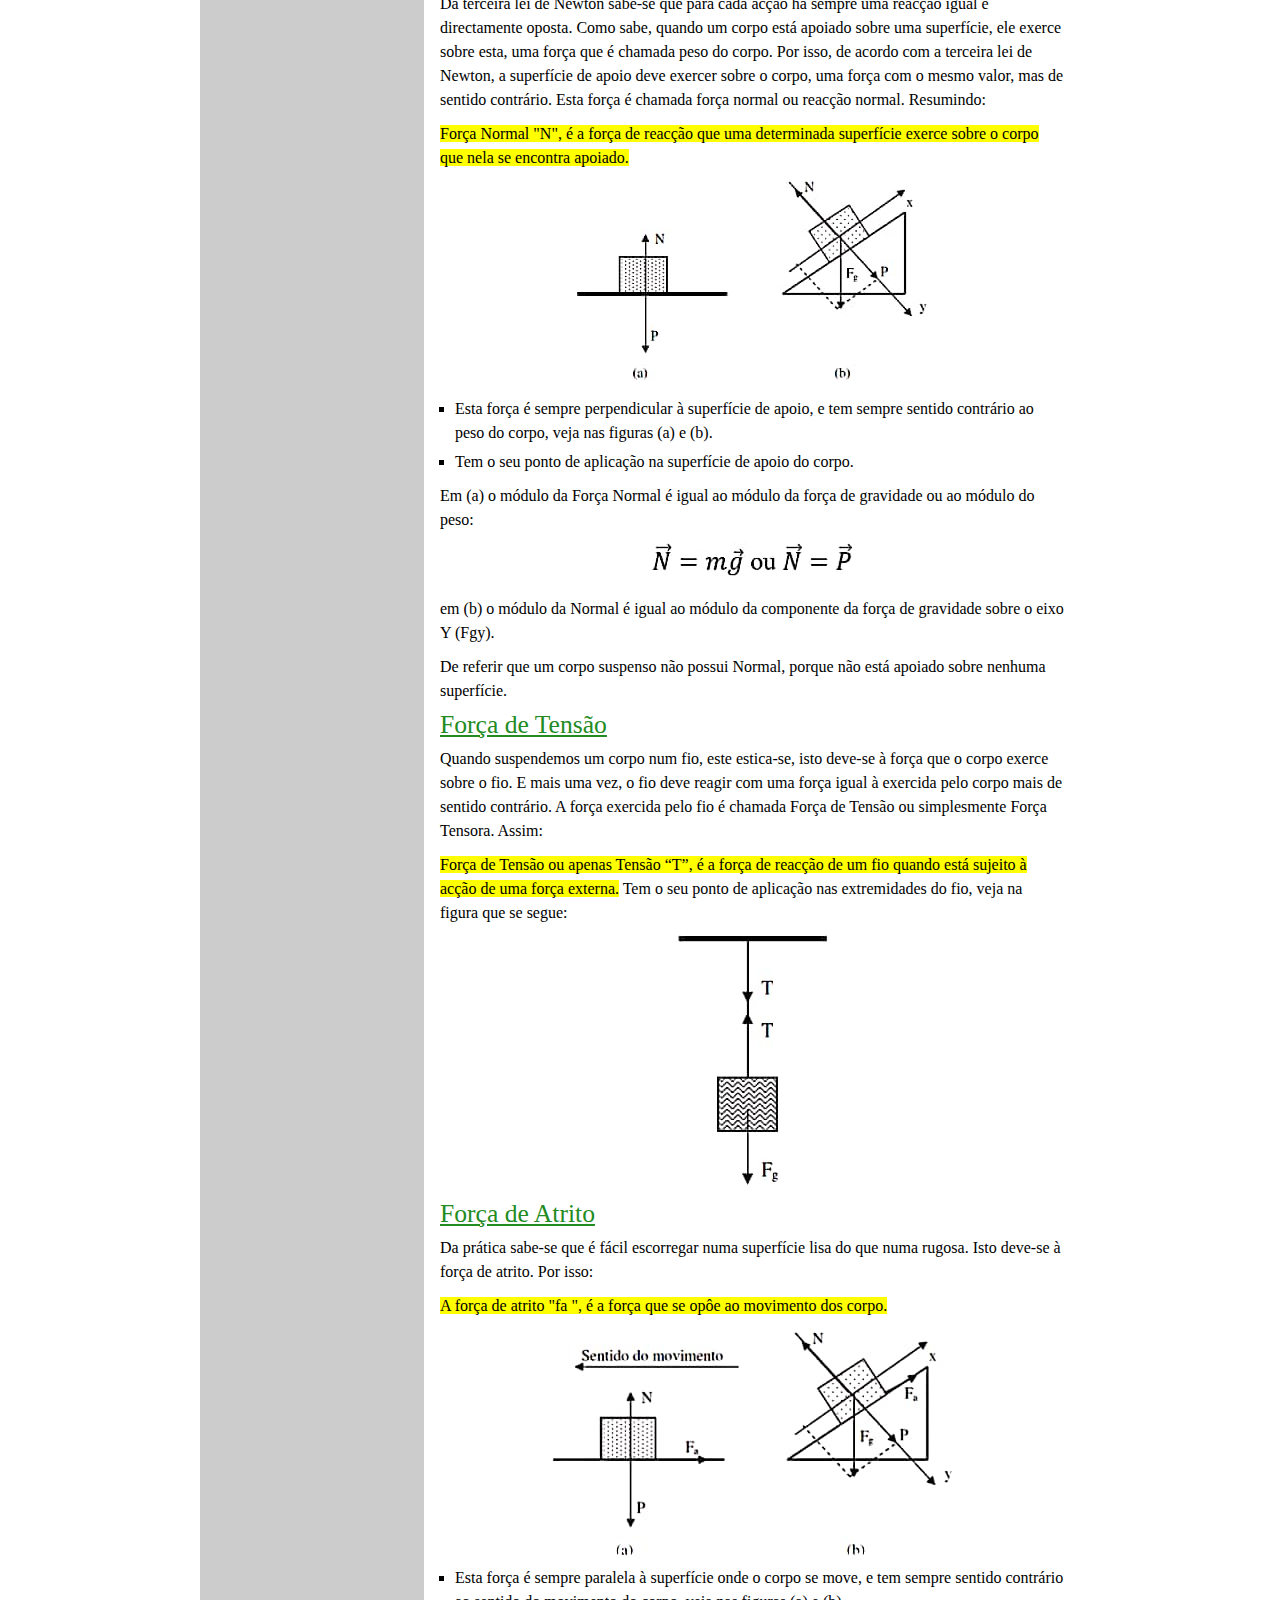
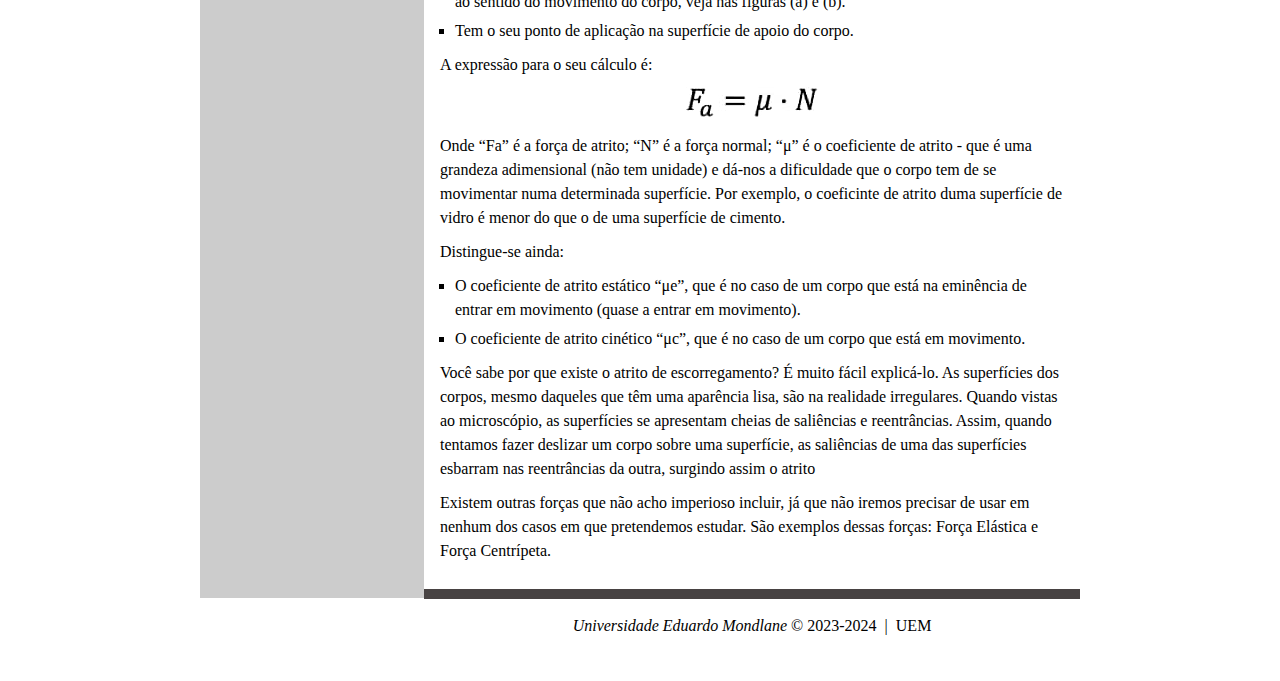
<file: O meu Site/Data/Forcas na Natureza.html>
<!DOCTYPE html>
<html lang="pt-br">
<head>
    <meta charset="UTF-8">
    <meta http-equiv="X-UA-Compatible" content="IE=edge">
    <meta name="viewport" content="width=device-width, initial-scale=1.0">
    <title>Forças na Natureza</title>
    <meta http-equiv="Content-Type" content="text/html; charset=iso-8859-1">
    <link href="Estilos em CSS/reset.css" rel="stylesheet" type="text/css" media="all" />
    <link href="Estilos em CSS/typography.css" rel="stylesheet" type="text/css" media="all" />
    <link href="Estilos em CSS/main - Forcas na Natureza.css" rel="stylesheet" type="text/css" />
    <link rel="shortcut icon" href="Imagens/pngegg (1).png" type="image/x-icon">
    
    <div>
    
    </div>
    </head>
    <body>
    <div id="mainwrap">	
                                                                                                
        <div id="leftcol">
           <img src="Imagens/bemvindo-16.webp" align="center" width=64%>
            
            <div id="mainnav">
                <ul>
                    <li><a href="Pagina inicial.html"><span>Página Inicial</span></a></li>
                    <li><a href="Fundamentacao teorica.html"><span>Fundamentação Teórica</span></a></li> 
                    <li><a href="Simulacao I.html"><span>Simulação</span></a></li>
                    <li><a href="Aplicacoes das leis de Newton.html"> <span>Algumas aplicações</span></a></li>                   
                    <li><a href="Actividades.html"><span>Actividades</span></a></li>
                    <li><a href="Biografia.html"><span>Biografia de Newton</span></a></li>
                </ul>
            </div>
            
            <div class="module-box"><br><br><br>
                <h2 class="orange"></h2>
                <div class="module-content">
                    
                </div>
            </div>
            <div class="module-box">
                <center><h2 class="grey">Campo de Pesquisa:</h2></center>
                <div class="module-content grey">
    
                    <div>
                        <form action="#" method="post">
                    <input type="text"name="search"id="txtBusca" placeholder="Faça sua busca" required>
                    <button type="submit" id="btnBusca"><i class="fas fa-search" ></i><img src="Imagens/search-box-button-button-desktop-wallpaper-search.png" style=" position: relative
                    ; left: 0px; top: -0px;" width="70%"></button>
                </form>
                    </div>
                    
                    <br><br><br><br><b><br>
                    <h2 class="grey" style="width: 185px; left: -20px; top: -80px;">
                        <center>
                            Conteúdo:
                        </center>
                        </h2>
                        </b><p align="justify">
                            <p align="justify" color="666666" height=50% width=17% style="position: relative; left: 3px; top: -70px;">
                                Acesse os <i>links</i> abaixo:
                            </p>
    
                            <p align="justify">
                                <ul color="666666" height=50% width=17% style="position: absolute; left: 20px; top: 120px;">
                                    <br><br><br>
                                    <i>
                                            <li><a href="Fundamentacao teorica.html"><b>&#171;Introdução&#187</b></a></li>
                                            <li><a href="Nocoes de forca.html"><b>1. Noções de Força</b></a></li>
                                            <li><a href="Leis de Newton.html"><b>2. Leis de Newton</b></a></li>
                                            <li><a href=""><b>3. Forças na natureza</b></a></li>
                                    </i>
                                  </p>  
                                
                                
                            </p>
                        
                        </font>
                            </p>
                            
                            
                    
                </div>
            </div>
        </div>
        <div id="rightcol">
            <div id="header">
                <header><br>
                    <center>
                        <h1>
                            <b>
                                <u>Ensino das Leis de Newton</u>
                            </b>   
                        </h1>
                    </center>
                </header>
            </div>
    
    
    
            <div id="banner">
            
            </div>
    
            
            <div id="content">
                <center>
                    <font size=5 color=DA70D6>
                        <p>
                            <h3><b>Elaborado por: Pedro Faustino Mingue Júnior</b></h3>
                        </p>
                    </font>
                </center>
               
                
                <div id="hr">
    
                </div>
                
                    <font size=5 color=DA70D6>
                            <h3>Fundamentação Teórica</h3>
                    </font>
                </center>
                
                <div id="hr">
    
                </div>
    <link rel="stylesheet" href="Estilos em CSS/style.css">
</head>
<body>
    <h3><u>Forças na Natureza</u></h3>
        
    <h2><u>Força de gravidade</u></h2>
    <p>Da prática sabe-se que quando largamos qualquer corpo sobre a superfície de qualquer planeta, o corpo dirige-se em direcção a esta devido a atraccão gravitacional. Este movimento, tem a sua origem na atracção entre o corpo e o planeta devido as suas massas. Por isso:</p>

    <p><mark><em>A força de gravidade “F<sub>g</sub> ”, é a força de atracção entre dois corpos devido a sua massa.</em></mark></p>

   <center><img src="Imagens/657.jpg" alt="Representacao da força de gravidade"></center> 

   <p>
    <ul type="square">
        <li>Esta força é sempre vertical e de cima para baixo, veja nas figuras (a) e (b).</li>
        <li>Tem o seu ponto de aplicação no centro dos corpos.</li>
        <li>	O seu módulo pode ser determinado pela expressão:
            <p><center> <strong><img src="Imagens/658.jpg" alt="Formula"></strong> </center></p></li>
    </ul>

<h2><u>Força Peso</u></h2>
<p>Quando nos sentamos, por exemplo, sobre uma cadeira, exercemos uma força sobre a cadeira. Por isso é que se a cadeira for frágil ela pode se quebrar. É o que acontece muitas vezes quando nos sentamos sobre uma cadeira de plástico, quando as suas pernas se vergam. Isto deve-se à força que exercemos sobre a cadeira quando nos sentamos. Esta força, é o nosso peso. Assim:</p>

<p><mark><em></em>Peso de um corpo “P”, é a força que um corpo exerce sobre a superfície de apoio.</mark></em></p>
   </p>
<p><Center><img src="Imagens/659.jpg" alt="Representacao da força Peso"></Center></p>

<p>
    <ul type="square">
        <li> 	Esta força é sempre perpendicular à superfície de apoio, veja nas figuras (a) e (b).</li>
        <li> 	Tem o seu ponto de aplicação na superfície de apoio do corpo.</li>
    </ul>
    <p>Em (a) o módulo do peso do corpo é igual ao módulo da força de gravidade: 
        <p><center></p><img src="Imagens/661.jpg" alt="Formula"> </p></center>
</p>
<p>Em (b) o módulo do peso é igual ao módulo da componente da força de gravidade sobre o eixo Y <em>(F<sub>g</sub> <sub>y</sub> )</em>.</p>
<p>De referir que um corpo suspenso não possui peso, porque não está apoiado sobre nenhuma superfície.</p>

<h2><u>Força Normal ou Reação Normal</u></h2>
<p>Da terceira lei de Newton sabe-se que para cada acção há sempre uma reacção igual e directamente oposta. Como sabe, quando um corpo está apoiado sobre uma superfície, ele exerce sobre esta, uma força que é chamada peso do corpo. Por isso, de acordo com a terceira lei de Newton, a superfície de apoio deve exercer sobre o corpo, uma força com o mesmo valor, mas de sentido contrário. Esta força é chamada força normal ou reacção normal. Resumindo:</p>
<p><mark><em>Força Normal "N", é a força de reacção que uma determinada superfície exerce sobre o corpo que nela se encontra apoiado.</em></mark></p>
<p><center><img src="Imagens/662.jpg" alt="Representacao da força Normal."></center></p>
<p>
    <ul type="square">
        <li> 	Esta força é sempre perpendicular à superfície de apoio, e tem sempre sentido contrário ao peso do corpo, veja nas figuras (a) e (b). </li>
        <li> 	Tem o seu ponto de aplicação na superfície de apoio do corpo.</li>
    </ul>
</p>
<p>Em (a) o módulo da Força Normal é igual ao módulo da força de gravidade ou ao módulo do peso:
   <center><img src="Imagens/663.jpg" alt="Formula da força Normal"></center> 
</p>
<p>em (b) o módulo da Normal é igual ao módulo da componente da força de gravidade sobre o eixo Y <em>(F<sub>g</sub><sub>y</sub>)</em>.</p>

<p>De referir que um corpo suspenso não possui Normal, porque não está apoiado sobre nenhuma superfície.</p>

<h2><u>Força de Tensão</u></h2>
<p>Quando suspendemos um corpo num fio, este estica-se, isto deve-se à força que o corpo exerce sobre o fio. E mais uma vez, o fio deve reagir com uma força igual à exercida pelo corpo mais de sentido contrário. A força exercida pelo fio é chamada Força de Tensão ou simplesmente Força Tensora. Assim:</p>
<p><mark><em>Força de Tensão ou apenas Tensão “T”, é a força de reacção de um fio quando está sujeito à acção de uma força externa.</em></mark> Tem o seu ponto de aplicação nas extremidades do fio, veja na figura que se segue:
 <center><img src="Imagens/664.jpg" alt="Representacao da força de Tensão"></center> 
</p>
<h2><u>Força de Atrito</u></h2>
<p>Da prática sabe-se que é fácil escorregar numa superfície lisa do que numa rugosa. Isto deve-se à força de atrito. Por isso:</p>
<p> <mark><em>A força de atrito "f<sub>a</sub> ", é a força que se opôe ao movimento dos corpo.</em></mark></p>

<p>    
    <center><img src="Imagens/665.jpg" alt="Representacao da força de Atrito"></center>
    <ul type="square">
        <li> 	Esta força é sempre paralela à superfície onde o corpo se move, e tem sempre sentido contrário ao sentido do movimento do corpo, veja nas figuras (a) e (b).</li>
        <li> 	Tem o seu ponto de aplicação na superfície de apoio do corpo.</li>
    </ul>
    <p>A expressão para o seu cálculo é:</p>
    <p><center><img src="Imagens/666.jpg" alt="Fórmula da força de Atrito"></center></p>

    <p>Onde <em>“F<sub>a</sub>”</em> é a força de atrito; “N” é a força normal; “μ” é o coeficiente de atrito - que é uma grandeza adimensional (não tem unidade) e dá-nos a dificuldade que o corpo tem de se movimentar numa determinada superfície. Por exemplo, o coeficinte de atrito duma superfície de vidro é menor do que o de uma superfície de cimento.</p>

    <p>Distingue-se ainda:</p>
    <ul type="square">
        <li> 	O coeficiente de atrito estático “μe”, que é no caso de um corpo que está na eminência de entrar em movimento (quase a entrar em movimento).</li>
        <li> 	O coeficiente de atrito cinético “μc”, que é no caso de um corpo que está em movimento.</li>
    </ul>

    <p><em>Você sabe por que existe o atrito de escorregamento? É muito fácil explicá-lo. As superfícies dos corpos, mesmo daqueles que têm uma aparência lisa, são na realidade irregulares. Quando vistas ao microscópio, as superfícies se apresentam cheias de saliências e reentrâncias. Assim, quando tentamos fazer deslizar um corpo sobre uma superfície, as saliências de uma das superfícies esbarram nas reentrâncias da outra, surgindo assim o atrito</em></p>

    <p>Existem outras forças que não acho imperioso incluir, já que não iremos precisar de usar em nenhum dos casos em que pretendemos estudar. São exemplos dessas forças: Força Elástica e Força Centrípeta.</p>
</p>

</div>

<div id="copyright">
    <i>Universidade Eduardo Mondlane</i> &copy; 2023-2024 &nbsp;|&nbsp; UEM
</div>
</div>
</div>
</div>
</body>
</html>
</file>
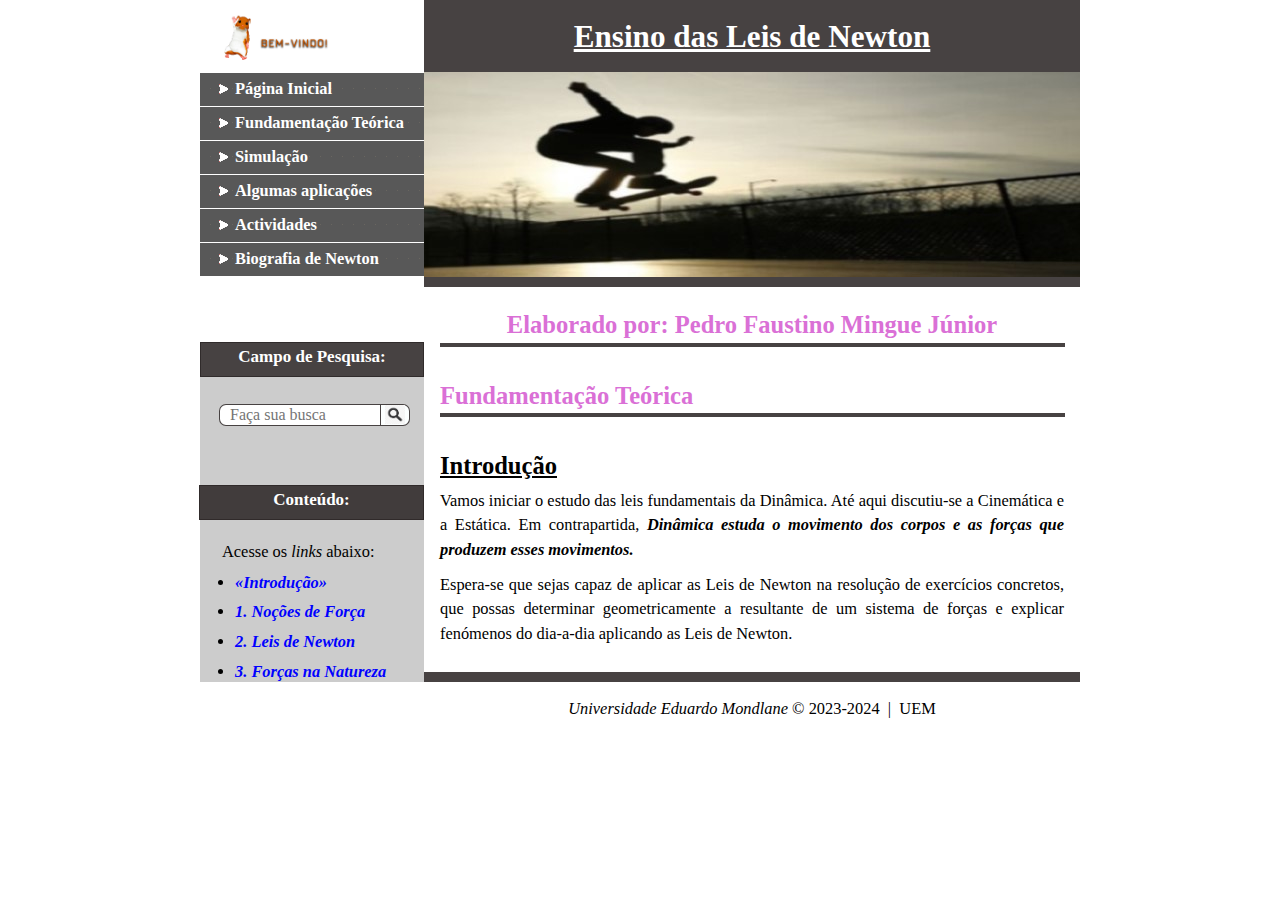
<file: O meu Site/Data/Fundamentacao teorica.html>
<!DOCTYPE html>
<html lang="pt-br">
<head>
    <meta charset="UTF-8">
    <meta http-equiv="X-UA-Compatible" content="IE=edge">
    <meta name="viewport" content="width=device-width, initial-scale=1.0">
    <title>Fundamentação Teórica</title>
    <meta http-equiv="Content-Type" content="text/html; charset=iso-8859-1">
<link href="Estilos em CSS/reset.css" rel="stylesheet" type="text/css" media="all" />
<link href="Estilos em CSS/typography.css" rel="stylesheet" type="text/css" media="all" />
<link href="Estilos em CSS/main - Fundamentacao Teorica.css" rel="stylesheet" type="text/css" />
<link rel="shortcut icon" href="Imagens/pngegg (1).png" type="image/x-icon">
<div>

</div>
</head>
<body>
<div id="mainwrap">	
    																						
	<div id="leftcol">
       <img src="Imagens/bemvindo-16.webp" align="center" width=64%>
    	
        <div id="mainnav">
        	<ul>
            	<li><a href="Pagina inicial.html"><span>Página Inicial</span></a></li>
                <li><a href="Fundamentacao teorica.html"><span>Fundamentação Teórica</span></a></li>
                <li><a href="Simulacao I.html"><span>Simulação</span></a></li>
                <li><a href="Aplicacoes das leis de Newton.html"><span>Algumas aplicações</span></a></li>                
                <li><a href="Actividades.html"><span>Actividades</span></a></li>
                <li><a href="Biografia.html"><span>Biografia de Newton</span></a></li>
            </ul>
        </div>
        
        <div class="module-box"><br><br><br>
        	<h2 class="orange"></h2>
            <div class="module-content">
            	
            </div>
        </div>
        <div class="module-box">
            <center><h2 class="grey">Campo de Pesquisa:</h2></center>
            <div class="module-content grey">

                <div>
                    <form action="#" method="post">
				<input type="text"name="search"id="txtBusca" placeholder="Faça sua busca" required>
				<button type="submit" id="btnBusca"><i class="fas fa-search" ></i><img src="Imagens/search-box-button-button-desktop-wallpaper-search.png" style=" position: relative
                ; left: 0px; top: -0px;" width="70%"></button>
			</form>
                </div>
            	
                <br><br><br><br><b><br>
                <h2 class="grey" style="width: 185px; left: -20px; top: -80px;">
                    <center>
                        Conteúdo:
                    </center>
                    </h2>
                    </b><p align="justify">
                        <p align="justify" color="666666" height=50% width=17% style="position: relative; left: 3px; top: -70px;">
                            Acesse os <i>links</i> abaixo:
                        </p>

                        <p align="justify">
                            <ul color="666666" height=50% width=17% style="position: absolute; left: 20px; top: 120px;">
                                <br><br><br>
                                <i>
                                        <li><a href=""><b>&#171;Introdução&#187</b></a></li>
                                        <li><a href="Nocoes de forca.html"><b>1. Noções de Força</b></a></li>
                                        <li><a href="Leis de Newton.html"><b>2. Leis de Newton</b></a></li>
                                        <li><a href="Forcas na Natureza.html"><b>3. Forças na Natureza</b></a></li>
                                </i>
                              </p>  
                            
                            
                        </p>
                    
                    </font>
                        </p>
                        
                        
                
            </div>
        </div>
    </div>
    <div id="rightcol">
    	<div id="header">
            <header><br>
                <center>
                    <h1>
                        <b>
                            <u>Ensino das Leis de Newton</u>
                        </b>   
                    </h1>
                </center>
            </header>
        </div>



        <div id="banner">
        
        </div>

        
        <div id="content">
            <center>
                <font size=5 color=DA70D6>
                    <p>
                        <h3><b>Elaborado por: Pedro Faustino Mingue Júnior</b></h3>
                    </p>
                </font>
            </center>
           
        	
            <div id="hr">

            </div>
            
                <font size=5 color=DA70D6>
                        <h3>Fundamentação Teórica</h3>
                </font>
            </center>
            
            <div id="hr">

            </div>

<body>
    <h3><u>Introdução</u></h3>

    <p align="justify">Vamos iniciar o estudo das leis fundamentais da Dinâmica. Até aqui discutiu-se a Cinemática e a Estática. Em contrapartida, <i><strong>Dinâmica estuda o movimento dos corpos e as forças que produzem esses movimentos.</strong></i></p>

    <p align="justify">Espera-se que sejas capaz de aplicar as Leis de Newton na resolução de exercícios concretos, que possas determinar geometricamente a resultante de um sistema de forças e explicar fenómenos do dia-a-dia aplicando as Leis de Newton.</p>
</div>

<div id="copyright">
    <i>Universidade Eduardo Mondlane</i> &copy; 2023-2024 &nbsp;|&nbsp; UEM
</div>
</div>
</div>
</div>
</body>
</html>
</file>
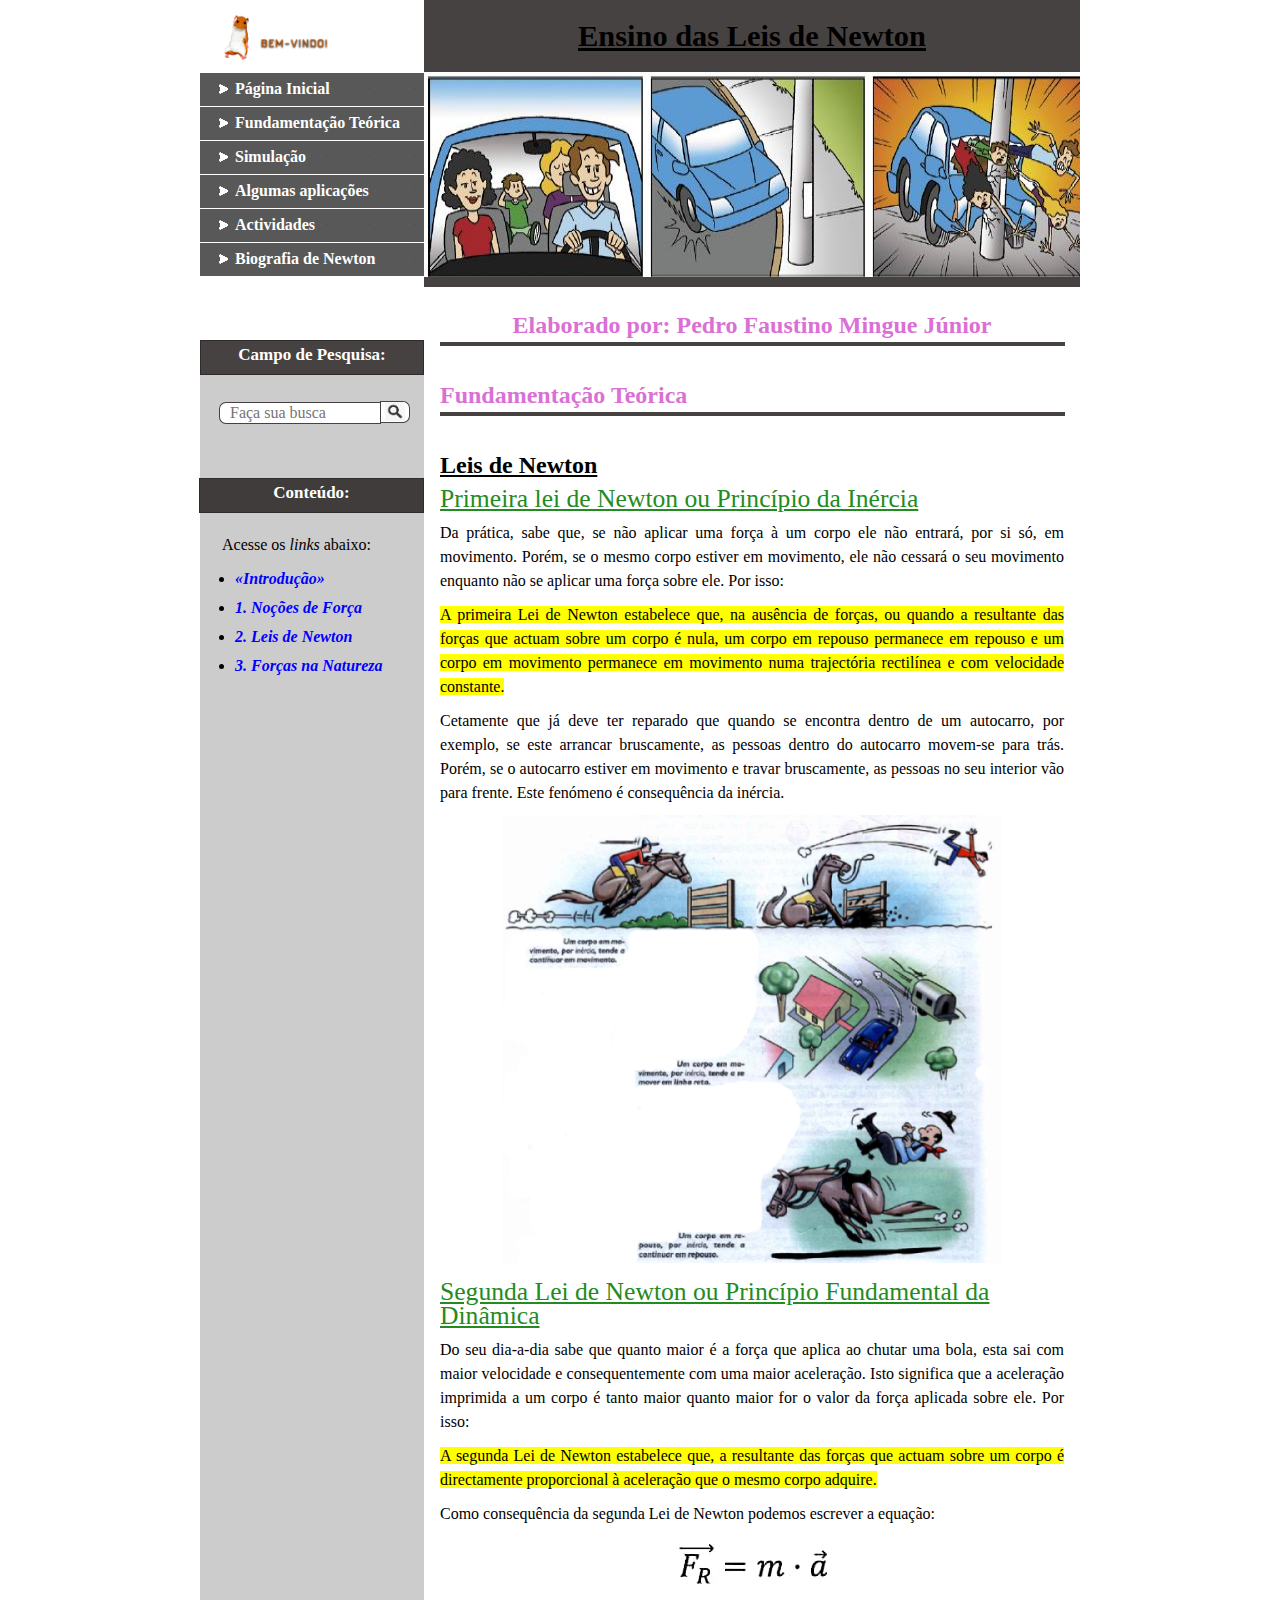
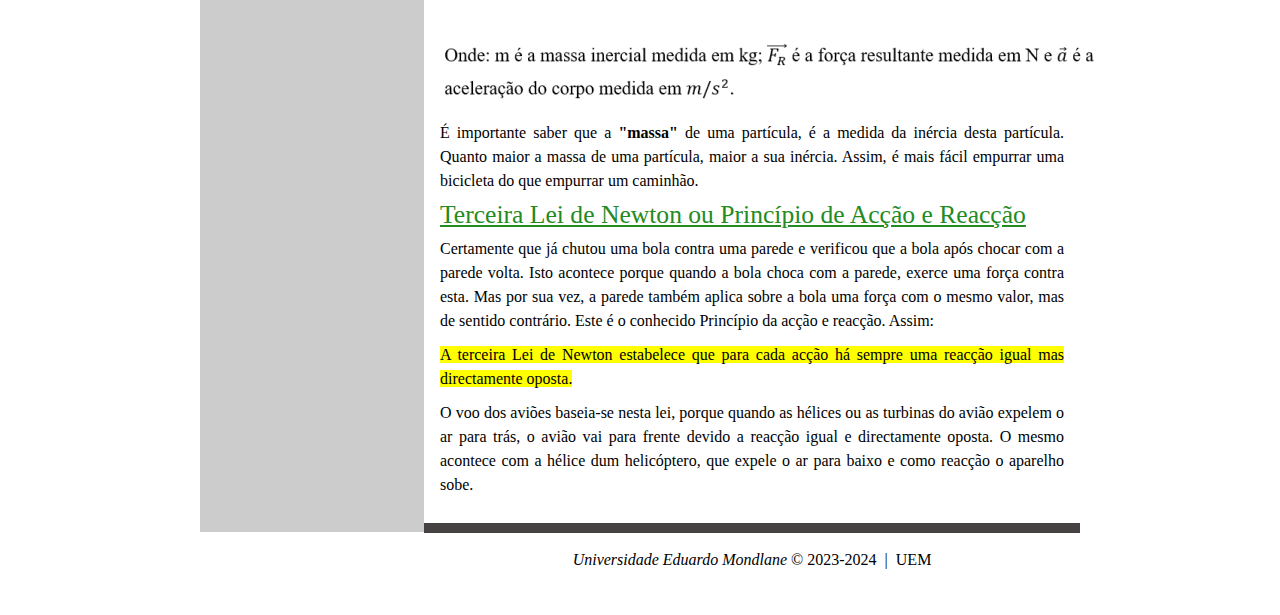
<file: O meu Site/Data/Leis de Newton.html>
<!DOCTYPE html>
<html lang="pt-br">
<head>
    <meta charset="UTF-8">
    <meta http-equiv="X-UA-Compatible" content="IE=edge">
    <meta name="viewport" content="width=device-width, initial-scale=1.0">
    <title>Leis de Newton</title>
    <meta http-equiv="Content-Type" content="text/html; charset=iso-8859-1">
<link href="Estilos em CSS/reset.css" rel="stylesheet" type="text/css" media="all" />
<link href="Estilos em CSS/typography.css" rel="stylesheet" type="text/css" media="all" />
<link href="Estilos em CSS/main - Leis de Newton.css" rel="stylesheet" type="text/css" />
<link rel="shortcut icon" href="Imagens/pngegg (1).png" type="image/x-icon">
<div>

</div>
</head>
<body>
<div id="mainwrap">	
    																						
	<div id="leftcol">
       <img src="Imagens/bemvindo-16.webp" align="center" width=64%>
    	
        <div id="mainnav">
        	<ul>
            	<li><a href="Pagina inicial.html"><span>Página Inicial</span></a></li>
                <li><a href="Fundamentacao teorica.html"><span>Fundamentação Teórica</span></a></li>
                <li><a href="Simulacao I.html"><span>Simulação</span></a></li>
                <li><a href="Aplicacoes das leis de Newton.html"> <span>Algumas aplicações</span></a></li>                
                <li><a href="Actividades.html"><span>Actividades</span></a></li>
                <li><a href="Biografia.html"><span>Biografia de Newton</span></a></li>
            </ul>
        </div>
        
        <div class="module-box"><br><br><br>
        	<h2 class="orange"></h2>
            <div class="module-content">
            	
            </div>
        </div>
        <div class="module-box">
            <center><h2 class="grey">Campo de Pesquisa:</h2></center>
            <div class="module-content grey">

                <div>
                    <form action="#" method="post">
				<input type="text"name="search"id="txtBusca" placeholder="Faça sua busca" required>
				<button type="submit" id="btnBusca"><i class="fas fa-search" ></i><img src="Imagens/search-box-button-button-desktop-wallpaper-search.png" style=" position: relative
                ; left: 0px; top: -0px;" width="70%"></button>
			</form>
                </div>
            	
                <br><br><br><br><b><br>
                <h2 class="grey" style="width: 185px; left: -20px; top: -80px;">
                    <center>
                        Conteúdo:
                    </center>
                    </h2>
                    </b><p align="justify">
                        <p align="justify" color="666666" height=50% width=17% style="position: relative; left: 3px; top: -70px;">
                            Acesse os <i>links</i> abaixo:
                        </p>

                        <p align="justify">
                            <ul color="666666" height=50% width=17% style="position: absolute; left: 20px; top: 120px;">
                                <br><br><br>
                                <i>
                                        <li><a href="Fundamentacao teorica.html"><b>&#171;Introdução&#187</b></a></li>
                                        <li><a href="Nocoes de forca.html"><b>1. Noções de Força</b></a></li>
                                        <li><a href=""><b>2. Leis de Newton</b></a></li>
                                        <li><a href="Forcas na Natureza.html"><b>3. Forças na Natureza</b></a></li>
                                </i>
                              </p>  
                            
                            
                        </p>
                    
                    </font>
                        </p>
                        
                        
                
            </div>
        </div>
    </div>
    <div id="rightcol">
    	<div id="header">
            <header><br>
                <center>
                    <h1>
                        <b>
                            <u>Ensino das Leis de Newton</u>
                        </b>   
                    </h1>
                </center>
            </header>
        </div>



        <div id="banner">
        
        </div>

        
        <div id="content">
            <center>
                <font size=5 color=DA70D6>
                    <p>
                        <h3><b>Elaborado por: Pedro Faustino Mingue Júnior</b></h3>
                    </p>
                </font>
            </center>
           
        	
            <div id="hr">

            </div>
            
                <font size=5 color=DA70D6>
                        <h3>Fundamentação Teórica</h3>
                </font>
            </center>
            
            <div id="hr">

            </div>
            <link rel="stylesheet" href="Estilos em CSS/style.css">

    
</head>
<body>
    <h3><u>Leis de Newton</u></h3>
    <h2><u>Primeira lei de Newton ou Princípio da Inércia</u></h2>
    <p align="justify">Da prática, sabe que, se não aplicar uma força à um corpo ele não entrará, por si só, em movimento. Porém, se o mesmo corpo estiver em movimento, ele não cessará o seu movimento enquanto não se aplicar uma força sobre ele. Por isso:</p>

    <p align="justify"><em><mark>A primeira Lei de Newton estabelece que, na ausência de forças, ou quando a resultante das forças que actuam sobre um corpo é nula, um corpo em repouso permanece em repouso e um corpo em movimento permanece em movimento numa trajectória rectilínea e com velocidade constante.</mark></em></p>

    <p align="justify">Cetamente que já deve ter reparado que quando se encontra dentro de um autocarro, por exemplo, se este arrancar bruscamente, as pessoas dentro do autocarro movem-se para trás. Porém, se o autocarro estiver em movimento e travar bruscamente, as pessoas no seu interior vão para frente. Este fenómeno é consequência da inércia.</p>

    <p align="justify"><center><img src="Imagens/Screenshot (652).png" alt="Algumas ilustracoes das consequências da primeira Lei de Newton"></center></p>

  <h2><u>Segunda Lei de Newton ou Princípio Fundamental da Dinâmica</u></h2>  
  <p align="justify">Do seu dia-a-dia sabe que quanto maior é a força que aplica ao chutar uma bola, esta sai com maior velocidade e consequentemente com uma maior aceleração. Isto significa que a aceleração imprimida a um corpo é tanto maior quanto maior for o valor da força aplicada sobre ele. Por isso:</p>

<p align="justify"><em><mark>A segunda Lei de Newton estabelece que, a resultante das forças que actuam sobre um corpo é directamente proporcional à aceleração que o mesmo corpo adquire.</mark></em></p>

<p align="justify">Como consequência da segunda Lei de Newton podemos escrever a equação:</p>
<p align="justify"><center> <img src="Imagens/654.jpg" alt="Segunda Lei de Newton"> </center></p>
<img src="Imagens/Screenshot (656).png" alt="Texto de apoio">
<p align="justify"><small><em>É importante saber que a <strong>"massa"</strong> de uma partícula, é a medida da inércia desta partícula.</em> Quanto maior a massa de uma partícula, maior a sua inércia. Assim, é mais fácil empurrar uma bicicleta do que empurrar um caminhão.</small></p> 

<h2><u>Terceira Lei de Newton ou Princípio de Acção e Reacção</u></h2>
<p align="justify">Certamente que já chutou uma bola contra uma parede e verificou que a bola após chocar com a parede volta. Isto acontece porque quando a bola choca com a parede, exerce uma força contra esta. Mas por sua vez, a parede também aplica sobre a bola uma força com o mesmo valor, mas de sentido contrário. Este é o conhecido Princípio da acção e reacção. Assim: </p>

<p align="justify"><em><mark>A terceira  Lei de Newton estabelece que para cada acção há sempre uma reacção igual mas directamente oposta.</mark></em></p>

<p align="justify">O voo dos aviões baseia-se nesta lei, porque quando as hélices ou as turbinas do avião expelem o ar para trás, o avião vai para frente devido a reacção igual e directamente oposta. O mesmo acontece com a hélice dum helicóptero, que expele o ar para baixo e como reacção o aparelho sobe.</p>
</div>

<div id="copyright">
    <i>Universidade Eduardo Mondlane</i> &copy; 2023-2024 &nbsp;|&nbsp; UEM
</div>
</div>
</div>
</div>
</body>
</html>
</file>
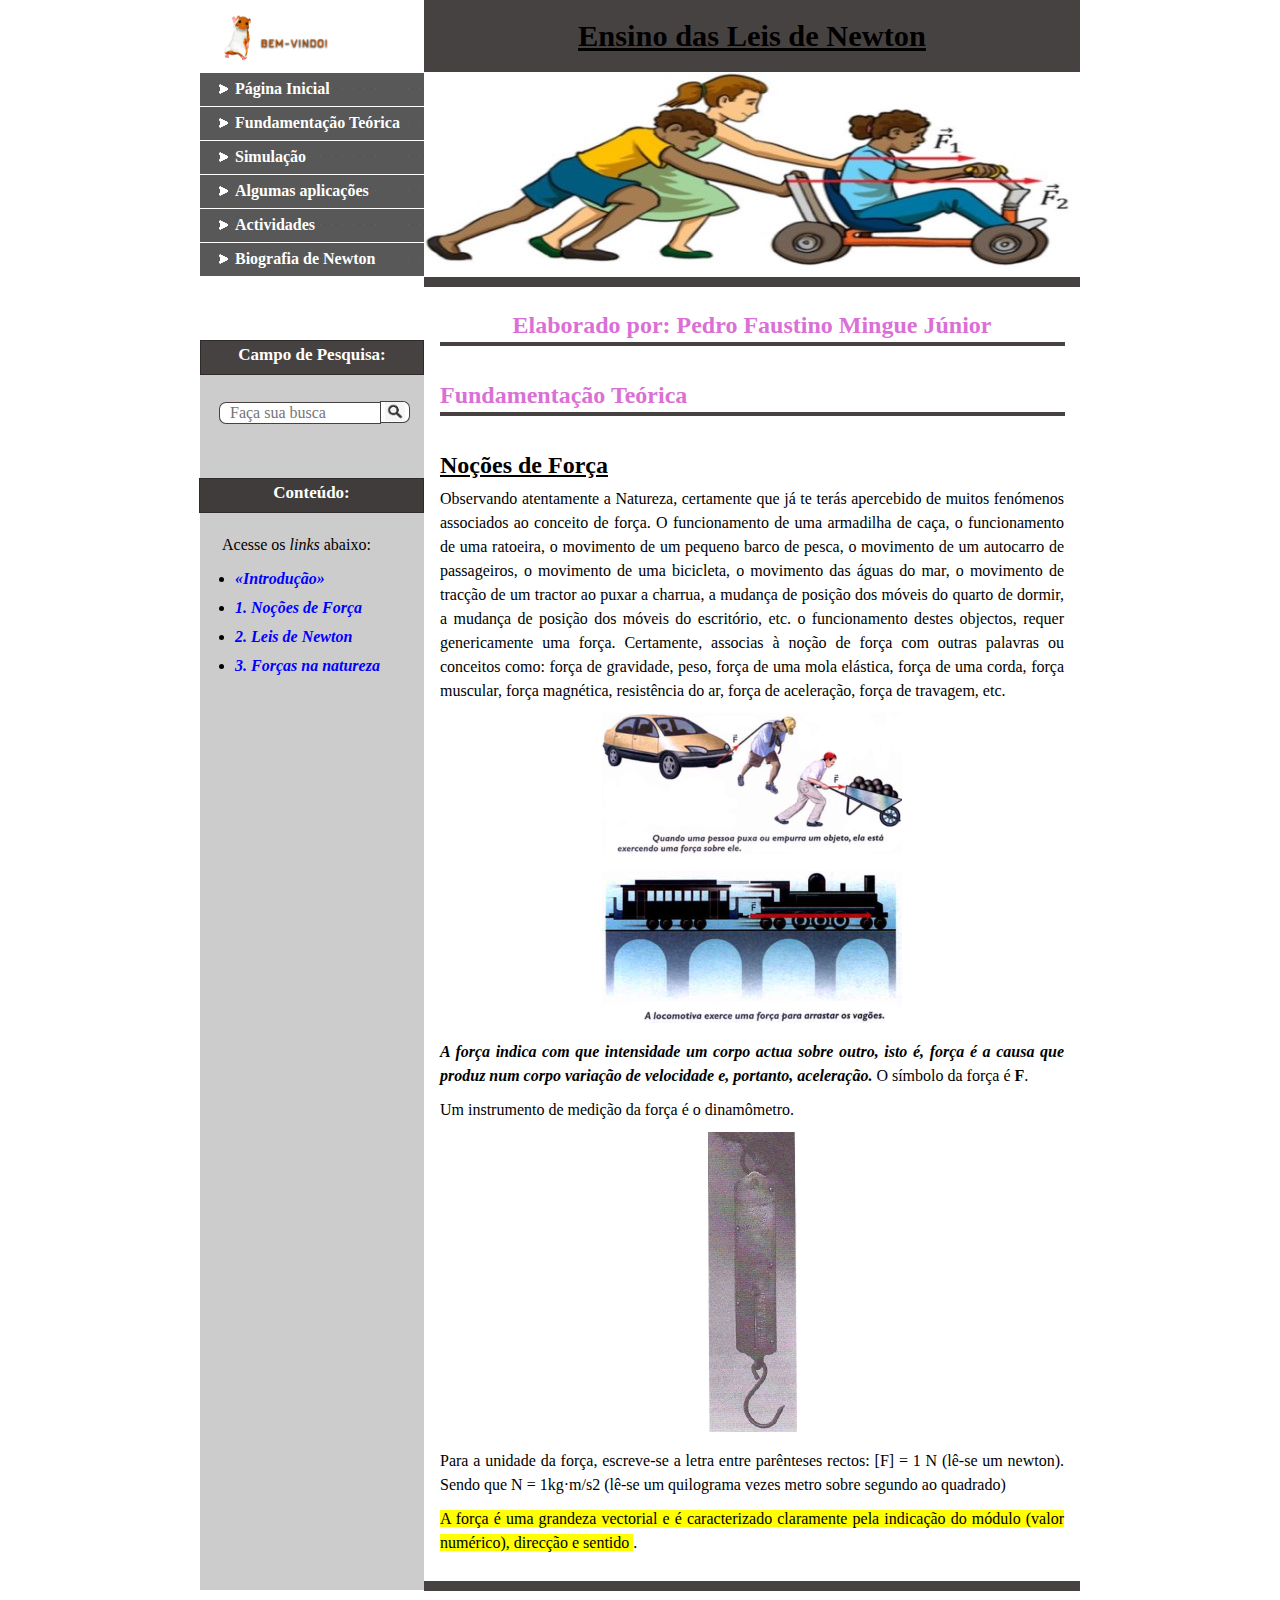
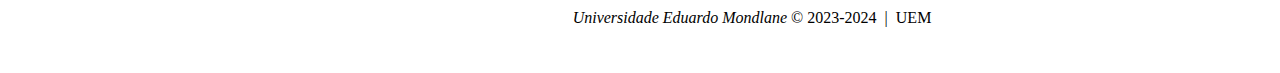
<file: O meu Site/Data/Nocoes de forca.html>
<!DOCTYPE html>
<html lang="pt-br">
<head>
    <meta charset="UTF-8">
    <meta http-equiv="X-UA-Compatible" content="IE=edge">
    <meta name="viewport" content="width=device-width, initial-scale=1.0">
    <title>Noções de Força</title>
    <meta http-equiv="Content-Type" content="text/html; charset=iso-8859-1">
    <link href="Estilos em CSS/reset.css" rel="stylesheet" type="text/css" media="all" />
    <link href="Estilos em CSS/typography.css" rel="stylesheet" type="text/css" media="all" />
    <link href="Estilos em CSS/main - Nocao de Forca.css" rel="stylesheet" type="text/css" />
    <link rel="shortcut icon" href="Imagens/pngegg (1).png" type="image/x-icon">
        <div>
    
    </div>
    </head>
    <body>
    <div id="mainwrap">	
                                                                                                
        <div id="leftcol">
           <img src="Imagens/bemvindo-16.webp" align="center" width=64%>
            
            <div id="mainnav">
                <ul>
                    <li><a href="Pagina inicial.html"><span>Página Inicial</span></a></li>
                    <li><a href="Fundamentacao teorica.html"><span>Fundamentação Teórica</span></a></li>
                    <li><a href="Simulacao I.html"><span>Simulação</span></a></li>
                    <li><a href="Aplicacoes das leis de Newton.html"><span>Algumas aplicações</span></a></li>
                    <li><a href="Actividades.html"><span>Actividades</span></a></li>
                    <li><a href="Biografia.html"><span>Biografia de Newton</span></a></li>
                </ul>
            </div>
            
            <div class="module-box"><br><br><br>
                <h2 class="orange"></h2>
                <div class="module-content">
                    
                </div>
            </div>
            <div class="module-box">
                <center><h2 class="grey">Campo de Pesquisa:</h2></center>
                <div class="module-content grey">
    
                    <div>
                        <form action="#" method="post">
                    <input type="text"name="search"id="txtBusca" placeholder="Faça sua busca" required>
                    <button type="submit" id="btnBusca"><i class="fas fa-search" ></i><img src="Imagens/search-box-button-button-desktop-wallpaper-search.png" style=" position: relative
                    ; left: 0px; top: -0px;" width="70%"></button>
                </form>
                    </div>
                    
                    <br><br><br><br><b><br>
                    <h2 class="grey" style="width: 185px; left: -20px; top: -80px;">
                        <center>
                            Conteúdo:
                        </center>
                        </h2>
                        </b><p align="justify">
                            <p align="justify" color="666666" height=50% width=17% style="position: relative; left: 3px; top: -70px;">
                                Acesse os <i>links</i> abaixo:
                            </p>
    
                            <p align="justify">
                                <ul color="666666" height=50% width=17% style="position: absolute; left: 20px; top: 120px;">
                                    <br><br><br>
                                    <i>
                                            <li><a href="Fundamentacao teorica.html"><b>&#171;Introdução&#187</b></a></li>
                                            <li><a href=""><b>1. Noções de Força</b></a></li>
                                            <li><a href="Leis de Newton.html"><b>2. Leis de Newton</b></a></li>
                                            <li><a href="Forcas na Natureza.html"><b>3. Forças na natureza</b></a></li>
                                    </i>
                                  </p>  
                                
                                
                            </p>
                        
                        </font>
                            </p>
                            
                            
                    
                </div>
            </div>
        </div>
        <div id="rightcol">
            <div id="header">
                <header><br>
                    <center>
                        <h1>
                            <b>
                                <u>Ensino das Leis de Newton</u>
                            </b>   
                        </h1>
                    </center>
                </header>
            </div>
    
    
    
            <div id="banner">
            
            </div>
    
            
            <div id="content">
                <center>
                    <font size=5 color=DA70D6>
                        <p>
                            <h3><b>Elaborado por: Pedro Faustino Mingue Júnior</b></h3>
                        </p>
                    </font>
                </center>
               
                
                <div id="hr">
    
                </div>
                
                    <font size=5 color=DA70D6>
                            <h3>Fundamentação Teórica</h3>
                    </font>
                </center>
                
                <div id="hr">
    
                </div>
    <link rel="stylesheet" href="Estilos em CSS/style.css">

    <h3><u>Noções de Força</u></h3>
    <p align="justify">Observando atentamente a Natureza, certamente que já te terás apercebido de muitos fenómenos associados ao conceito de força. O funcionamento de uma armadilha de caça, o funcionamento de uma ratoeira, o movimento de um pequeno barco de pesca, o movimento de um autocarro de passageiros, o movimento de uma bicicleta, o movimento das águas do mar, o movimento de tracção de um tractor ao puxar a charrua, a mudança de posição dos móveis do quarto de dormir, a mudança de posição dos móveis do escritório, etc. o funcionamento destes objectos, requer genericamente uma força. Certamente, associas à noção de força com outras palavras ou conceitos como: força de gravidade, peso, força de uma mola elástica, força de uma corda, força muscular, força magnética, resistência do ar, força de aceleração, força de travagem, etc.</p>

    <p align="justify"> <center><img src="Imagens/Screenshot (647).png" alt="Alguns Exemplos da aplicacao da força"></center></p>
    <p align="justify"> <center><img src="Imagens/Screenshot (648).png" alt="Força aplicada por uma locomotiva"></center> </p>

    <p align="justify"><strong><i>A força indica com que intensidade um corpo actua sobre outro, isto é, força é a causa que produz num corpo variação de velocidade e, portanto, aceleração.</i></strong>  O símbolo da força é <strong>F</strong>.</p>

    <p align="justify">Um instrumento de medição da força é o dinamômetro.</p>
    <p> <center><img src="Imagens/Screenshot (650).png" alt="instrumento usado para medição da força"></center> </p>

    <p align="justify">Para a unidade da força, escreve-se a letra entre parênteses rectos: [F] = 1 N (lê-se <em>um newton</em>). Sendo que N = 1kg·m/s<sup>2</sup> (lê-se <em>um quilograma vezes metro sobre segundo ao quadrado</em>)</p>
    
    <p align="justify"> <mark> A força é uma grandeza vectorial e é caracterizado claramente pela indicação do <em>módulo</em> (valor numérico), <em>direcção</em> e <em>sentido</em> </mark>.</p>    
    <p>                
    </p>
</div>
<div id="copyright">
    <i>Universidade Eduardo Mondlane</i> &copy; 2023-2024 &nbsp;|&nbsp; UEM
</div>
</div>
</div>
</div>
</body>
</html>
</file>
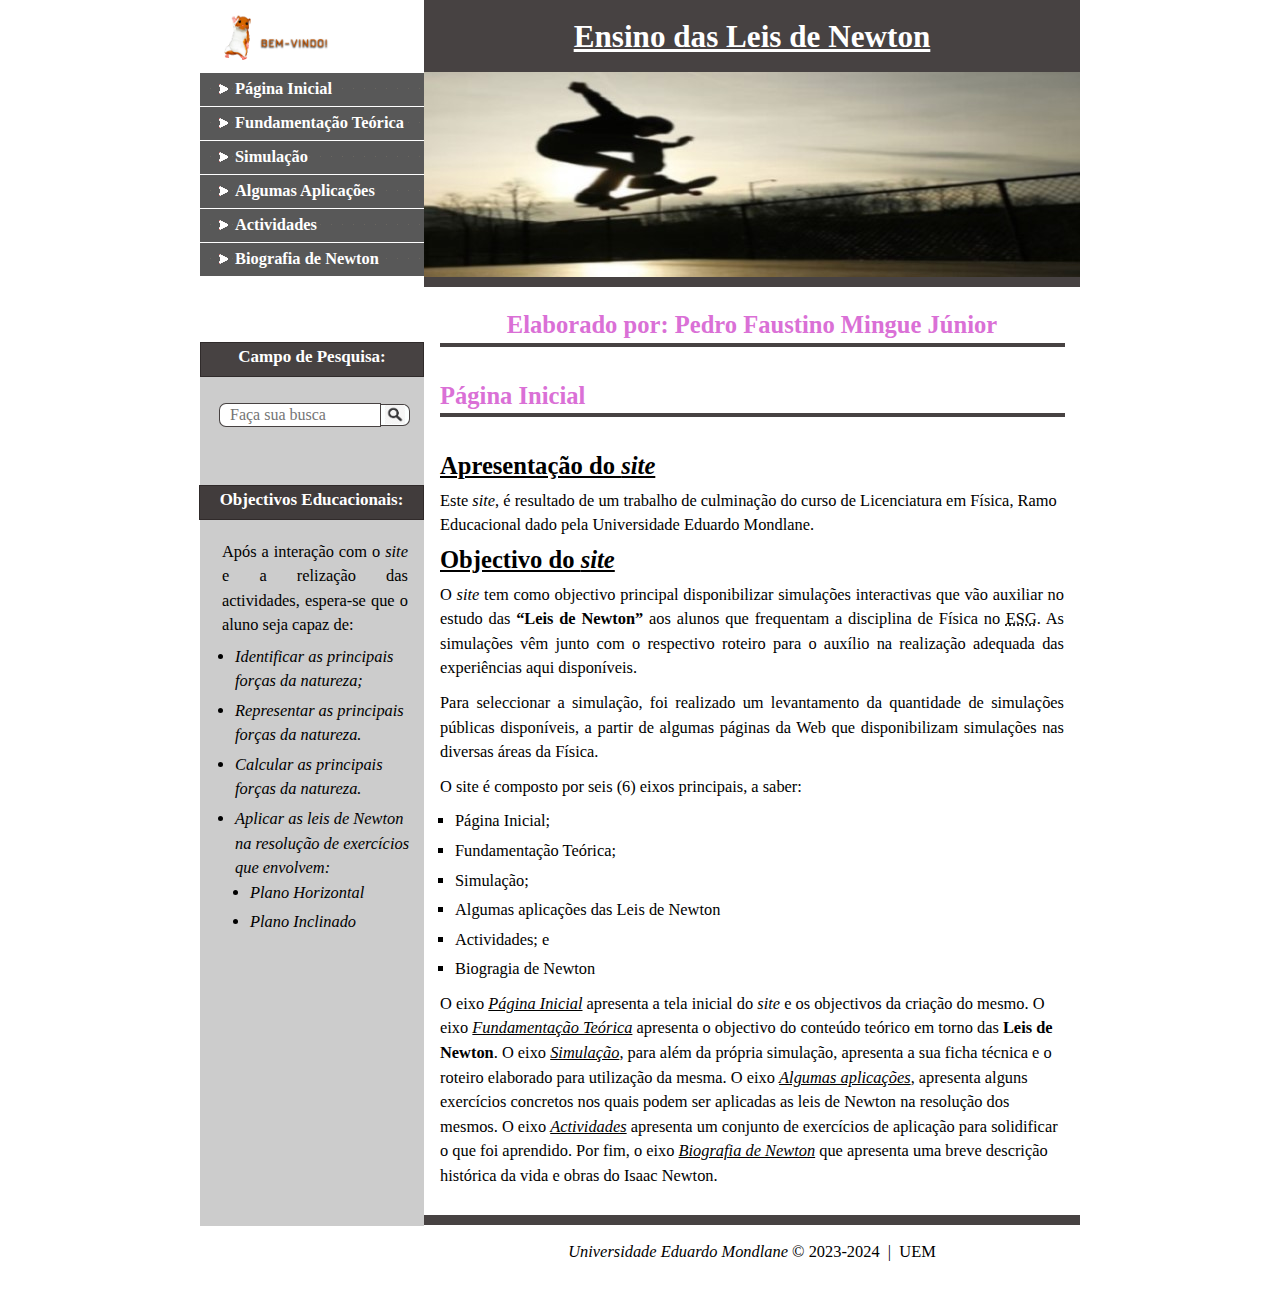
<file: O meu Site/Data/Pagina inicial.html>
<!DOCTYPE html>
<html lang="pt-br">
<head>
    <meta charset="UTF-8">
    <meta http-equiv="X-UA-Compatible" content="IE=edge">
    <meta name="viewport" content="width=device-width, initial-scale=1.0">
    <title>Pagina Incial</title>
    <meta http-equiv="Content-Type" content="text/html; charset=iso-8859-1">
    <link href="Estilos em CSS/reset.css" rel="stylesheet" type="text/css" media="all" />
    <link href="Estilos em CSS/typography.css" rel="stylesheet" type="text/css" media="all" />
    <link href="Estilos em CSS/main - Pagina Inicial.css" rel="stylesheet" type="text/css" />
    <link rel="shortcut icon" href="Imagens/pngegg (1).png" type="image/x-icon">
    
    <div>
    
    </div>
    </head>
    <body>
    <div id="mainwrap">	
                                                                                                
        <div id="leftcol">
           <img src="Imagens/bemvindo-16.webp" align="center" width=64%>
            
            <div id="mainnav">
                <ul>
                    <li><a href="?"><span>Página Inicial</span></a></li>
                    <li><a href="Fundamentacao teorica.html"><span>Fundamentação Teórica</span></a></li>
                    <li><a href="Simulacao I.html"><span>Simulação</span></a></li>
                    <li><a href="Aplicacoes das leis de Newton.html"> <span>Algumas Aplicações</span></a></li>
                    <li><a href="Actividades.html"><span>Actividades</span></a></li>
                    <li><a href="Biografia.html"><span>Biografia de Newton</span></a></li>
                </ul>
            </div>
            
            <div class="module-box"><br><br><br>
                <h2 class="orange"></h2>
                <div class="module-content">
                    
                </div>
            </div>
            <div class="module-box">
                <center><h2 class="grey">Campo de Pesquisa:</h2></center>
                <div class="module-content grey">
    
                    <div>
                        <form action="#" method="post">
                    <input type="text"name="search"id="txtBusca" placeholder="Faça sua busca" required>
                    <button type="submit" id="btnBusca"><i class="fas fa-search" ></i><img src="Imagens/search-box-button-button-desktop-wallpaper-search.png" style=" position: relative
                    ; left: 0px; top: -0px;" width="70%"></button>
                </form>
                    </div>
                    
                    <br><br><br><br><b><br>
                    <h2 class="grey" style="width: 185px; left: -20px; top: -80px;">
                        <center>
                            Objectivos
                            Educacionais:
                        </center>
                        </h2>
                        </b><p align="justify">
                            <p align="justify" color="666666" height=50% width=17% style="position: relative; left: 3px; top: -70px;">
                                Após a interação com o <i>site</i> e a relização das actividades, espera-se que o aluno seja capaz de:
                            </p>
    
                            <p align="justify">
                                <ul color="666666" height=50% width=17% style="position: absolute; left: 20px; top: 120px;">
                                    <br><br><br><br><br><br>
                                    <i>
                                        <li>Identificar as principais forças da natureza;</li>
                                        <li>Representar as principais forças da natureza.</li>
                                        <li>Calcular as principais forças da natureza.</li>
                                        <li>Aplicar as leis de Newton na resolução de exercícios que envolvem:
                                            <ul type="disc">
                                                <li>Plano Horizontal</li>
                                                <li>Plano Inclinado</li>
                                            </ul>
                                        </li>
                                    </i>
                                    
                                
                                
                            </p>
                        
                        </font>
                            </p>
                            
                            
                    
                </div>
            </div>
        </div>
        <div id="rightcol">
            <div id="header">
                <header><br>
                    <center>
                        <h1>
                            <b>
                                <u>Ensino das Leis de Newton</u>
                            </b>   
                        </h1>
                    </center>
                </header>
            </div>
    
    
    
            <div id="banner">
            
            </div>
    
            
            <div id="content">
                <center>
                    <font size=5 color=DA70D6>
                        <p>
                            <h3><b>Elaborado por: Pedro Faustino Mingue Júnior</b></h3>
                        </p>
                    </font>
                </center>
               
                
                <div id="hr">
    
                </div>
                
                    <font size=5 color=DA70D6>
                            <h3>Página Inicial</h3>
                    </font>
                </center>
                
                <div id="hr">
    
                </div>


    <h3><u>Apresentação do <i>site</i></u></h3>
    <pa align="justify">Este <i>site</i>, é resultado de um trabalho de culminação do curso de Licenciatura em Física, Ramo Educacional dado pela Universidade Eduardo Mondlane.</p>

    <h3> <u>Objectivo do <i>site</i> </u></h3>
    <p align="justify">O <i>site</i> tem como objectivo principal disponibilizar simulações interactivas que vão auxiliar no estudo das <strong>“Leis de Newton”</strong> aos alunos que frequentam a disciplina de Física no <abbr title="Ensino Secundário Geral">ESG</abbr>. As simulações vêm junto com o respectivo roteiro para o auxílio na realização adequada das experiências aqui disponíveis.</p>

    <p align="justify">Para seleccionar a simulação, foi realizado um levantamento da quantidade de simulações públicas disponíveis, a partir de algumas páginas da Web que disponibilizam simulações nas diversas áreas da Física.</p>

    <p align="justify">O <em>site</em> é composto por seis (6) eixos principais, a saber: 
        <ul type="square">
            <li>Página Inicial;</li>
            <li>Fundamentação Teórica;</li>
            <li>Simulação;</li>
            <li>Algumas aplicações das Leis de Newton</li>
            <li>Actividades; e</li>
            <li>Biogragia de Newton</li>
        </ul>
        O eixo <i><u>Página Inicial</u></i> apresenta a tela inicial do <i>site</i> e os objectivos da criação do mesmo. O eixo <i><u>Fundamentação Teórica</u></i> apresenta o objectivo do conteúdo teórico em torno das <strong>Leis de Newton</strong>. O eixo <i><u>Simulação</u></i>, para além da própria simulação, apresenta a sua ficha técnica e o roteiro elaborado para utilização da mesma. O eixo <i><u>Algumas aplicações</u></i>, apresenta alguns exercícios concretos nos quais podem ser aplicadas as leis de Newton na resolução dos mesmos. O eixo <i><u>Actividades</u></i> apresenta um conjunto de exercícios de aplicação para solidificar o que foi aprendido. Por fim, o eixo <i><u>Biografia de Newton</u></i> que apresenta uma breve descrição histórica da vida e obras do Isaac Newton.</p>

    </div>

    <div id="copyright">
        <i>Universidade Eduardo Mondlane</i> &copy; 2023-2024 &nbsp;|&nbsp; UEM
    </div>
</div>
</div>
</div>
</body>
</html>
</file>
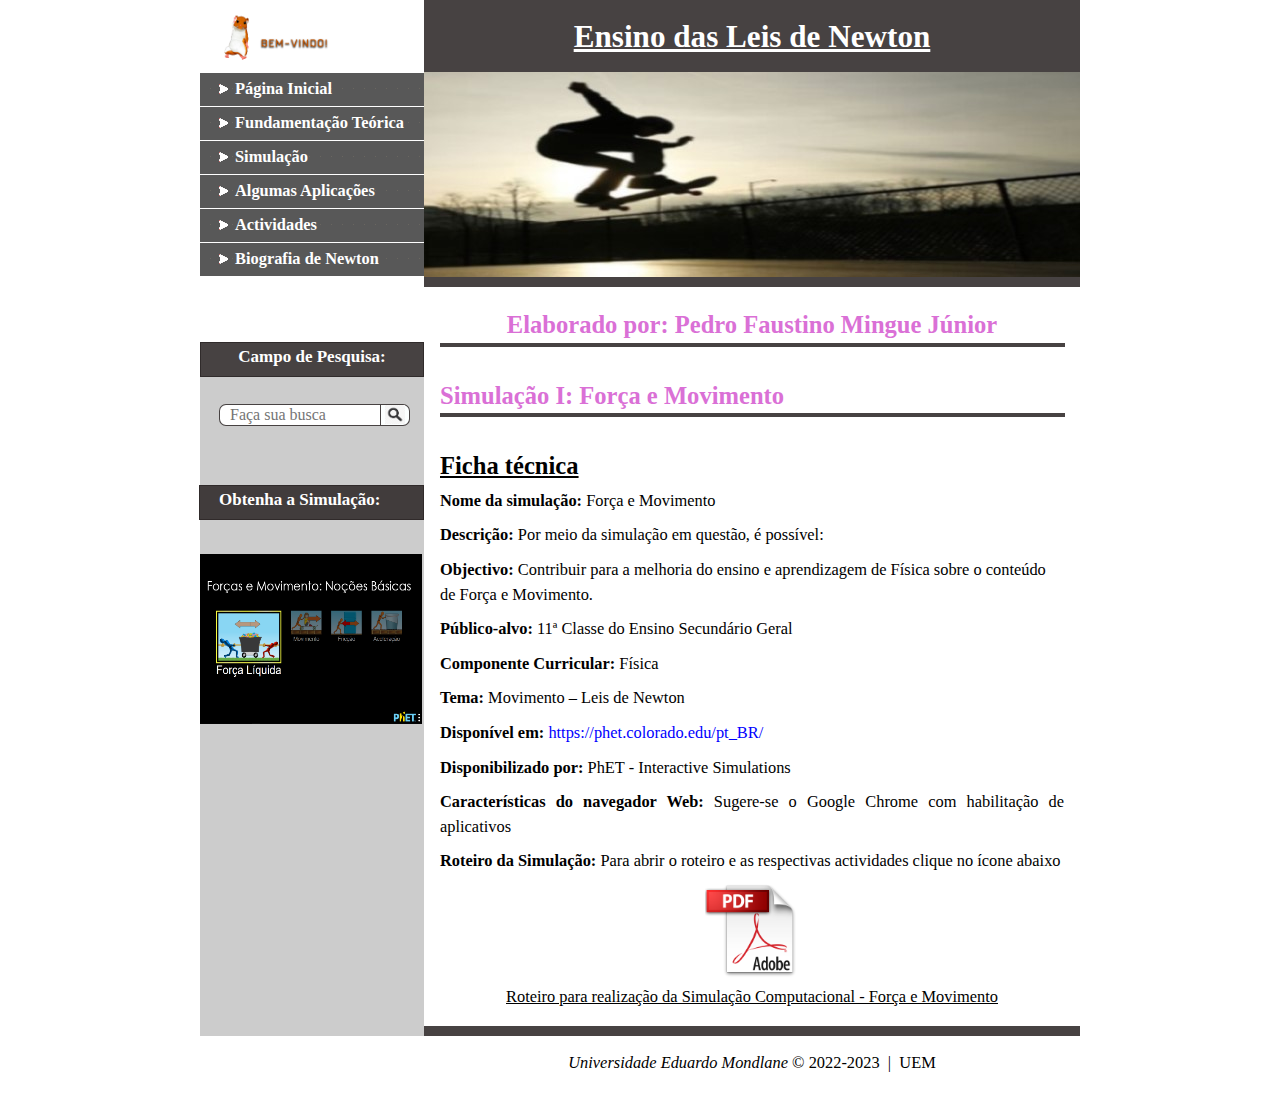
<file: O meu Site/Data/Simulacao I.html>
<!DOCTYPE html>
<html lang="pt-br">
<head>
    <meta charset="UTF-8">
    <meta http-equiv="X-UA-Compatible" content="IE=edge">
    <meta name="viewport" content="width=device-width, initial-scale=1.0">
    <title>Simulação I</title>
    <link href="Estilos em CSS/reset.css" rel="stylesheet" type="text/css" media="all" />
<link href="Estilos em CSS/typography.css" rel="stylesheet" type="text/css" media="all" />
<link href="Estilos em CSS/main - Simulacao.css" rel="stylesheet" type="text/css" />
<link rel="shortcut icon" href="Imagens/pngegg (1).png" type="image/x-icon">
<div>

</div>
</head>
<body>
    <div id="mainwrap">	
    																						
        <div id="leftcol">
           <img src="Imagens/bemvindo-16.webp" align="center" width=64%>
            
            <div id="mainnav">
                <ul>
                    <li><a href="Pagina inicial.html"><span>Página Inicial</span></a></li>
                    <li><a href="Fundamentacao teorica.html"><span>Fundamentação Teórica</span></a></li>
                    <li><a href=""><span>Simulação</span></a></li>
                    <li><a href="Aplicacoes das leis de Newton.html"> <span>Algumas Aplicações</span></a></li>
                    <li><a href="Actividades.html"><span>Actividades</span></a></li>
                    <li><a href="Biografia.html"><span>Biografia de Newton</span></a></li>
                </ul>
            </div>
            
            <div class="module-box"><br><br><br>
                <h2 class="orange"></h2>
                <div class="module-content">
                    
                </div>
            </div>
            <div class="module-box">
                <center><h2 class="grey">Campo de Pesquisa:</h2></center>
                <div class="module-content grey">
    
                    <div>
                        <form action="#" method="post">
                    <input type="text"name="search"id="txtBusca" placeholder="Faça sua busca" required>
                    <button type="submit" id="btnBusca"><i class="fas fa-search" ></i><img src="Imagens/search-box-button-button-desktop-wallpaper-search.png" style=" position: relative
                    ; left: 0px; top: -0px;" width="70%"></button>
                </form>
                    </div>
                    
                    <br><br><br><br><b><br>
                    <h2 class="grey" style="width: 185px; left: -20px; top: -80px;">
                        
                            Obtenha a Simulação:
                        
                        
                        </h2>
                        </b><p align="justify">
                            <p align="justify" color="666666" height=50% width=17% style="position: relative; left: 3px; top: -70px;">
                              <a href="Simulacao I/forces-and-motion-basics_pt.html" target="_blank" rel="external"><img src="Simulacao I/Screenshot (705).png" width="222px" height="170px" style="position: relative; left:-22px; top: 14px;"></a>  
                                
                            </p>
                        
                        </font>
                            </p>
                            
                            
                    
                </div>
            </div>
        </div>
        <div id="rightcol">
            <div id="header">
                <header><br>
                    <center>
                        <h1>
                            <b>
                                <u>Ensino das Leis de Newton</u>
                            </b>   
                        </h1>
                    </center>
                </header>
            </div>
    
    
    
            <div id="banner">
            
            </div>
    
            
            <div id="content">
                <center>
                    <font size=5 color=DA70D6>
                        <p>
                            <h3><b>Elaborado por: Pedro Faustino Mingue Júnior</b></h3>
                        </p>
                    </font>
                </center>
               
                
                <div id="hr">
    
                </div>
                
                    <font size=5 color=DA70D6>
                            <h3>Simulação I: Força e Movimento</i></h3>
                    </font>
                </center>
                
                <div id="hr">
    
                </div>

                <h3><u>Ficha técnica</i></u></h3> 
                <p>
                    <b>Nome da simulação:</b> Força e Movimento
                </p>
                <p align="justify">
                    <b>Descrição:</b> Por meio da simulação em questão, é possível:
                </p>
             <p>
                <b>Objectivo:</b> Contribuir para a melhoria do ensino e aprendizagem de Física sobre o conteúdo de Força e Movimento.
             </p>
             <p>
                <b>Público-alvo:</b> </b> 11<sup>&#170;</sup> Classe do Ensino Secundário Geral
             </p>
             <p>
                <b>Componente Curricular:</b> Física 
             </p>
            <p>
                <b>Tema:</b> Movimento – Leis de Newton
            </p>
             <p>
                <b>Disponível em:</b> <a href="https://phet.colorado.edu/pt_BR/" target="_blank" rel="external">https://phet.colorado.edu/pt_BR/</a>
                 
             </p>
             <p>
                <b>Disponibilizado por:</b> PhET - Interactive Simulations
             </p>
             
            <p align="justify">
                <b>Características do navegador Web:</b> Sugere-se o Google Chrome com habilitação de aplicativos
            </p>
            
             <p>
                <b>Roteiro da Simulação:</b> Para abrir o roteiro e as respectivas actividades clique no ícone abaixo
             </p>
                    
             <p>
                <a href="Simulacao I/Sequência Didáctica.pdf" target="_blank" rel="external"><center>
                    <img src="Simulacao I/kisspng-portable.png" width="15%">
                </center></a>
                <center>	
                    <u>
                        Roteiro para realização da Simulação Computacional - Força e Movimento
                    </u>
                </center>
             
                    </div>
            
                        <div id="copyright">
                            <i>Universidade Eduardo Mondlane</i> &copy; 2022-2023 &nbsp;|&nbsp; UEM
                        </div>
                    </div>
                </div>
            </div>
    
    
</body>
</html>
</file>
<file: O meu Site/Data/Estilos em CSS/typography.css>
a { text-decoration: none; color: blue;}

a:hover {
	cursor: pointer; 
	color: #000;
	text-decoration: underline;
}

body {
	font-family: 'Times New Roman', Times, serif;
	font-size: 16.4px;
	color: #000;
	line-height: 150%;
}

h1, h2, h3, h4, h5 {
	font-weight: normal;
	font-family: 'Times New Roman', Times, serif;
}

h1 { font-size: 1.9em; }

h1, h2, h3, h4, h5, p, ul { margin: 0 0 10px 0; }

h2 { font-size: 1.6em; }

h3 { font-size: 1.5em; }

h4 { font-size: 1.2em; }

ul li { margin-left: 15px; margin-bottom: 5px; }



.clr { clear: both; }

.inputbox {
	border: 1px solid #47210C;
	padding: 3px 2px;

}

.black {
	color: #000;
}

.b {
	font-weight: bold;
}

.white {
	color: #fff;
}

.f13 {
	font-size: 13px;
}

.red {
	color: #990d0c;
}

.orange {
	background: #f8b150;
}

#content h3 {
	color: DA70D6;
	font-weight: bold;
}

ul.none li {
	list-style-type: none;
	margin-left: 0;
}

#footer_terms {
width: 100%; bottom:0px; left: 0px; position: absolute; height: 10px;
}

#footer_terms h1 {
	padding: 100px 0px 0px 0px; color: #c6c6c6;
	text-align:right;
	border:0px;
	font-variant:normal;font-size: 1em;font-weight: normal;
	text-decoration:none;background: none;
}

#footer_terms a  { text-decoration: underline;}

#footer_terms strong,#footer_terms a {
	color: #c6c6c6;
	font-weight: normal;
	background: none;
}
</file>
<file: O meu Site/Data/Estilos em CSS/main - Index.css>
body {
	text-align: center;
}




#mainwrap {
	width: 880px;
	margin: 0 auto;
	text-align: left;
}

#leftcol {
	width: 224px;
	float: left;
}

#rightcol {
	width: 656px;
	float: left;
}

h1#logo {
	margin: 0;
}

#logo a {
	display: block;
	height: 72px;
	line-height: 72px;
	font-size: 16px;
	color: #000;
	font-family: "Times New Roman";
	text-transform: uppercase;
	padding: 0 20px;
}

#logo a span {
	color: #ea4800;
}

#logo a:hover {
	text-decoration: none;
}


#mainnav ul li, #mainnav ul li a, #mainnav ul li a span {
	
	display: block;
	height: 34px;
	line-height: 34px;
}

#mainnav ul {
	margin: 0;
}

#mainnav ul li {
	list-style-type: none;
	margin: 0;
}

#mainnav ul li a {
	background: url(Imagens/mainnav_bg.gif) left top repeat-x;
}

#mainnav ul li a span {
	color: #fff;
	font-weight: bold;
	background: url(Imagens/ico_list.gif) 19px 50% no-repeat;
	padding-left: 35px;
}

#mainnav a:hover {
	text-decoration: underline;
	color: #fff;
}

.module-box h2 {
	height: 51px;
	line-height: 28px;
	padding: 0 19px;
	color: white;
	font-weight: bold;
	font-size: 17px;
	margin: 0;
}

.module-content {
	padding: 12px 19px;
} 

h2.orange {
	background: white;
	
}

h2.none {
	font-size: 16px;
	color: rgb(173, 32, 32);
	line-height: 30px;
	margin-bottom: 0;
}

h2.grey {
	background: #2e2828e0; 
	border: solid 1px #2e2828e0;
	width: 82%;
	height: 33px;
	position: relative; top: -83px;
}

.grey {
	height: 852px;
	width: 83%;
	position: relative; top: -83px;
	background: #ccc;
}

.grey1 {
	background: #edecd8;
}

#header {
	background: #2e2828e0;
	height: 72px;
	width:100%;
	color: white;
}

#hr {
	border-top: solid 4px #2e2828e0;
	padding: 16px;
	width: 95%;	
	position: relative; top:-5px;
}

#banner {
	height: 205px;
	background: url(Imagens/9bb5b756aff076a7af5ea1d31b30ff3b.jpg) left top no-repeat;
}

#content {
	border-top: solid 10px #2e2828e0;
	border-bottom: solid 10px #2e2828e0;
	padding: 16px;
}



#txtBusca {
    float: center;
    background-color: white;
    padding-left: 10px;
    font-size: 12px;
    border: solid 1px #2e2828e0;
    height: 20px;
    width: 150px;
    border-radius: 7px 0 0 7px;
	font-family: 'Times New Roman', Times, serif;
	font-size: 12pt;
	position: relative; top: 14px;
	
}


#btnBusca {
	color: white;
    border: none;
    float: center;
    height: 22px;
    border-radius: 0 7px 7px 0;
    width: 30px;
    font-weight: bold;
    border: solid 1px #2e2828e0;
	position: relative;left: 161px; top: -10px; 
	background: #fcffff;
}

form button {
    cursor: pointer;
    background: none; 
}

img.floatleft {
	margin-right: 16px;
	float: left;
}

ul.bullet li {
	list-style-type: none;
	background: url(../images/bullet2.gif) left 50% no-repeat;
	padding-left: 16px;
}

#footer {
	padding: 16px;text-align:center;width:600px;margin:0 auto;
}

#botnav ul {
	margin: 0 auto;
width:400px;
}

#botnav ul li {
	list-style-type: none;
	float: left;
	margin-right: 40px;
	margin-left: 0;
}

#botnav ul li a {
	color: #ea4800;
}

#copyright {
	text-align:center;
	margin-top:15px;
}
</file>
<file: O meu Site/Data/Estilos em CSS/main - Actividades.css>
body {
	text-align: center;
}




#mainwrap {
	width: 880px;
	margin: 0 auto;
	text-align: left;
}

#leftcol {
	width: 224px;
	float: left;
}

#rightcol {
	width: 656px;
	float: left;
}

h1#logo {
	margin: 0;
}

#logo a {
	display: block;
	height: 72px;
	line-height: 72px;
	font-size: 16px;
	color: #000;
	font-family: "Times New Roman";
	text-transform: uppercase;
	padding: 0 20px;
}

#logo a span {
	color: #ea4800;
}

#logo a:hover {
	text-decoration: none;
}


#mainnav ul li, #mainnav ul li a, #mainnav ul li a span {
	
	display: block;
	height: 34px;
	line-height: 34px;
}

#mainnav ul {
	margin: 0;
}

#mainnav ul li {
	list-style-type: none;
	margin: 0;
}

#mainnav ul li a {
	background: url(Imagens/mainnav_bg.gif) left top repeat-x;
}

#mainnav ul li a span {
	color: #fff;
	font-weight: bold;
	background: url(Imagens/ico_list.gif) 19px 50% no-repeat;
	padding-left: 35px;
}

#mainnav a:hover {
	text-decoration: underline;
	color: #fff;
}

.module-box h2 {
	height: 51px;
	line-height: 28px;
	padding: 0 19px;
	color: white;
	font-weight: bold;
	font-size: 17px;
	margin: 0;
}

.module-content {
	padding: 12px 19px;
} 

h2.orange {
	background: white;
	
}

h2.none {
	font-size: 16px;
	color: rgb(173, 32, 32);
	line-height: 30px;
	margin-bottom: 0;
}

h2.grey {
	background: #2e2828e0; 
	border: solid 1px #2e2828e0;
	width: 82%;
	height: 33px;
	position: relative; top: -83px;
}

.grey {
	height: 1763px;
	width: 83%;
	position: relative; top: -83px;
	background: #ccc;
}

.grey1 {
	background: #edecd8;
}

#header {
	background: #2e2828e0;
	height: 72px;
	width:100%;
	color: white;
}

#hr {
	border-top: solid 4px #2e2828e0;
	padding: 16px;
	width: 95%;	
	position: relative; top:-5px;
}

#banner {
	height: 205px;
	background: url(Imagens/9bb5b756aff076a7af5ea1d31b30ff3b.jpg) left top no-repeat;
}

#content {
	border-top: solid 10px #2e2828e0;
	border-bottom: solid 10px #2e2828e0;
	padding: 16px;
}



#txtBusca {
    float: center;
    background-color: white;
    padding-left: 10px;
    font-size: 12px;
    border: solid 1px #2e2828e0;
    height: 20px;
    width: 150px;
    border-radius: 7px 0 0 7px;
	font-family: 'Times New Roman', Times, serif;
	font-size: 12pt;
	position: relative; top: 14px;
	
}


#btnBusca {
	color: white;
    border: none;
    float: center;
    height: 22px;
    border-radius: 0 7px 7px 0;
    width: 30px;
    font-weight: bold;
    border: solid 1px #2e2828e0;
	position: relative;left: 161px; top: -10px; 
	background: #fcffff;
}

form button {
    cursor: pointer;
    background: none; 
}

img.floatleft {
	margin-right: 16px;
	float: left;
}

ul.bullet li {
	list-style-type: none;
	background: url(../images/bullet2.gif) left 50% no-repeat;
	padding-left: 16px;
}

#footer {
	padding: 16px;text-align:center;width:600px;margin:0 auto;
}

#botnav ul {
	margin: 0 auto;
width:400px;
}

#botnav ul li {
	list-style-type: none;
	float: left;
	margin-right: 40px;
	margin-left: 0;
}

#botnav ul li a {
	color: #ea4800;
}

#copyright {
	text-align:center;
	margin-top:15px;
}
</file>
<file: O meu Site/Data/Estilos em CSS/style.css>
body{
    background-color:white;
    font-family: 'Times New Roman', Times, serif;
    font-size: 12pt;
}

h1{
    color: black;
    
}

h2{
    color:forestgreen;
}
</file>
<file: O meu Site/Data/Estilos em CSS/main - Algumas Aplicacoes.css>
body {
	text-align: center;
}




#mainwrap {
	width: 880px;
	margin: 0 auto;
	text-align: left;
}

#leftcol {
	width: 224px;
	float: left;
}

#rightcol {
	width: 656px;
	float: left;
}

h1#logo {
	margin: 0;
}

#logo a {
	display: block;
	height: 72px;
	line-height: 72px;
	font-size: 16px;
	color: #000;
	font-family: "Times New Roman";
	text-transform: uppercase;
	padding: 0 20px;
}

#logo a span {
	color: #ea4800;
}

#logo a:hover {
	text-decoration: none;
}


#mainnav ul li, #mainnav ul li a, #mainnav ul li a span {
	
	display: block;
	height: 34px;
	line-height: 34px;
}

#mainnav ul {
	margin: 0;
}

#mainnav ul li {
	list-style-type: none;
	margin: 0;
}

#mainnav ul li a {
	background: url(Imagens/mainnav_bg.gif) left top repeat-x;
}

#mainnav ul li a span {
	color: #fff;
	font-weight: bold;
	background: url(Imagens/ico_list.gif) 19px 50% no-repeat;
	padding-left: 35px;
}

#mainnav a:hover {
	text-decoration: underline;
	color: #fff;
}

.module-box h2 {
	height: 51px;
	line-height: 28px;
	padding: 0 19px;
	color: white;
	font-weight: bold;
	font-size: 17px;
	margin: 0;
}

.module-content {
	padding: 12px 19px;
} 

h2.orange {
	background: white;
	
}

h2.none {
	font-size: 16px;
	color: rgb(173, 32, 32);
	line-height: 30px;
	margin-bottom: 0;
}

h2.grey {
	background: #2e2828e0; 
	border: solid 1px #2e2828e0;
	width: 82%;
	height: 33px;
	position: relative; top: -83px;
}

.grey {
	height: 1874px;
	width: 83%;
	position: relative; top: -83px;
	background: #ccc;
}

.grey1 {
	background: #edecd8;
}

#header {
	background: #2e2828e0;
	height: 72px;
	width:100%;
	color: white;
}

#hr {
	border-top: solid 4px #2e2828e0;
	padding: 16px;
	width: 95%;	
	position: relative; top:-5px;
}

#banner {
	height: 205px;
	background: url(Imagens/9bb5b756aff076a7af5ea1d31b30ff3b.jpg) left top no-repeat;
}

#content {
	border-top: solid 10px #2e2828e0;
	border-bottom: solid 10px #2e2828e0;
	padding: 16px;
}



#txtBusca {
    float: center;
    background-color: white;
    padding-left: 10px;
    font-size: 12px;
    border: solid 1px #2e2828e0;
    height: 20px;
    width: 150px;
    border-radius: 7px 0 0 7px;
	font-family: 'Times New Roman', Times, serif;
	font-size: 12pt;
	position: relative; top: 14px;
	
}


#btnBusca {
	color: white;
    border: none;
    float: center;
    height: 22px;
    border-radius: 0 7px 7px 0;
    width: 30px;
    font-weight: bold;
    border: solid 1px #2e2828e0;
	position: relative;left: 161px; top: -10px; 
	background: #fcffff;
}

form button {
    cursor: pointer;
    background: none; 
}

img.floatleft {
	margin-right: 16px;
	float: left;
}

ul.bullet li {
	list-style-type: none;
	background: url(../images/bullet2.gif) left 50% no-repeat;
	padding-left: 16px;
}

#footer {
	padding: 16px;text-align:center;width:600px;margin:0 auto;
}

#botnav ul {
	margin: 0 auto;
width:400px;
}

#botnav ul li {
	list-style-type: none;
	float: left;
	margin-right: 40px;
	margin-left: 0;
}

#botnav ul li a {
	color: #ea4800;
}

#copyright {
	text-align:center;
	margin-top:15px;
}
</file>
<file: O meu Site/Data/Estilos em CSS/main - Biografia.css>
body {
	text-align: center;
}




#mainwrap {
	width: 880px;
	margin: 0 auto;
	text-align: left;
}

#leftcol {
	width: 224px;
	float: left;
}

#rightcol {
	width: 656px;
	float: left;
}

h1#logo {
	margin: 0;
}

#logo a {
	display: block;
	height: 72px;
	line-height: 72px;
	font-size: 16px;
	color: #000;
	font-family: "Times New Roman";
	text-transform: uppercase;
	padding: 0 20px;
}

#logo a span {
	color: #ea4800;
}

#logo a:hover {
	text-decoration: none;
}


#mainnav ul li, #mainnav ul li a, #mainnav ul li a span {
	
	display: block;
	height: 34px;
	line-height: 34px;
}

#mainnav ul {
	margin: 0;
}

#mainnav ul li {
	list-style-type: none;
	margin: 0;
}

#mainnav ul li a {
	background: url(Imagens/mainnav_bg.gif) left top repeat-x;
}

#mainnav ul li a span {
	color: #fff;
	font-weight: bold;
	background: url(Imagens/ico_list.gif) 19px 50% no-repeat;
	padding-left: 35px;
}

#mainnav a:hover {
	text-decoration: underline;
	color: #fff;
}

.module-box h2 {
	height: 51px;
	line-height: 28px;
	padding: 0 19px;
	color: white;
	font-weight: bold;
	font-size: 17px;
	margin: 0;
}

.module-content {
	padding: 12px 19px;
} 

h2.orange {
	background: white;
	
}

h2.none {
	font-size: 16px;
	color: rgb(173, 32, 32);
	line-height: 30px;
	margin-bottom: 0;
}

h2.grey {
	background: #2e2828e0; 
	border: solid 1px #2e2828e0;
	width: 82%;
	height: 33px;
	position: relative; top: -83px;
}

.grey {
	height: 1635px;
	width: 83%;
	position: relative; top: -83px;
	background: #ccc;
}

.grey1 {
	background: #edecd8;
}

#header {
	background: #2e2828e0;
	height: 72px;
	width:100%;
	color: white;
}

#hr {
	border-top: solid 4px #2e2828e0;
	padding: 16px;
	width: 95%;	
	position: relative; top:-5px;
}

#banner {
	height: 205px;
	background: url(Imagens/9bb5b756aff076a7af5ea1d31b30ff3b.jpg) left top no-repeat;
}

#content {
	border-top: solid 10px #2e2828e0;
	border-bottom: solid 10px #2e2828e0;
	padding: 16px;
}



#txtBusca {
    float: center;
    background-color: white;
    padding-left: 10px;
    font-size: 12px;
    border: solid 1px #2e2828e0;
    height: 20px;
    width: 150px;
    border-radius: 7px 0 0 7px;
	font-family: 'Times New Roman', Times, serif;
	font-size: 12pt;
	position: relative; top: 14px;
	
}


#btnBusca {
	color: white;
    border: none;
    float: center;
    height: 22px;
    border-radius: 0 7px 7px 0;
    width: 30px;
    font-weight: bold;
    border: solid 1px #2e2828e0;
	position: relative;left: 161px; top: -10px; 
	background: #fcffff;
}

form button {
    cursor: pointer;
    background: none; 
}

img.floatleft {
	margin-right: 16px;
	float: left;
}

ul.bullet li {
	list-style-type: none;
	background: url(../images/bullet2.gif) left 50% no-repeat;
	padding-left: 16px;
}

#footer {
	padding: 16px;text-align:center;width:600px;margin:0 auto;
}

#botnav ul {
	margin: 0 auto;
width:400px;
}

#botnav ul li {
	list-style-type: none;
	float: left;
	margin-right: 40px;
	margin-left: 0;
}

#botnav ul li a {
	color: #ea4800;
}

#copyright {
	text-align:center;
	margin-top:15px;
}
</file>
<file: O meu Site/Data/Estilos em CSS/main - Forcas na Natureza.css>
body {
	text-align: center;
}




#mainwrap {
	width: 880px;
	margin: 0 auto;
	text-align: left;
}

#leftcol {
	width: 224px;
	float: left;
}

#rightcol {
	width: 656px;
	float: left;
}

h1#logo {
	margin: 0;
}

#logo a {
	display: block;
	height: 72px;
	line-height: 72px;
	font-size: 16px;
	color: #000;
	font-family: "Times New Roman";
	text-transform: uppercase;
	padding: 0 20px;
}

#logo a span {
	color: #ea4800;
}

#logo a:hover {
	text-decoration: none;
}


#mainnav ul li, #mainnav ul li a, #mainnav ul li a span {
	
	display: block;
	height: 34px;
	line-height: 34px;
}

#mainnav ul {
	margin: 0;
}

#mainnav ul li {
	list-style-type: none;
	margin: 0;
}

#mainnav ul li a {
	background: url(Imagens/mainnav_bg.gif) left top repeat-x;
}

#mainnav ul li a span {
	color: #fff;
	font-weight: bold;
	background: url(Imagens/ico_list.gif) 19px 50% no-repeat;
	padding-left: 35px;
}

#mainnav a:hover {
	text-decoration: underline;
	color: #fff;
}

.module-box h2 {
	height: 51px;
	line-height: 28px;
	padding: 0 19px;
	color: white;
	font-weight: bold;
	font-size: 17px;
	margin: 0;
}

.module-content {
	padding: 12px 19px;
} 

h2.orange {
	background: white;
	
}

h2.none {
	font-size: 16px;
	color: rgb(173, 32, 32);
	line-height: 30px;
	margin-bottom: 0;
}

h2.grey {
	background: #2e2828e0; 
	border: solid 1px #2e2828e0;
	width: 82%;
	height: 33px;
	position: relative; top: -83px;
}

.grey {
	height: 3399px;
	width: 83%;
	position: relative; top: -83px;
	background: #ccc;
}

.grey1 {
	background: #edecd8;
}

#header {
	background: #2e2828e0;
	height: 72px;
	width:100%;
	color: white;
}

#hr {
	border-top: solid 4px #2e2828e0;
	padding: 16px;
	width: 95%;	
	position: relative; top:-5px;
}

#banner {
	height: 205px;
	background: url(Imagens/tipos-de-forca.jpg) left top no-repeat;
}

#content {
	border-top: solid 10px #2e2828e0;
	border-bottom: solid 10px #2e2828e0;
	padding: 16px;
}



#txtBusca {
    float: center;
    background-color: white;
    padding-left: 10px;
    font-size: 12px;
    border: solid 1px #2e2828e0;
    height: 20px;
    width: 150px;
    border-radius: 7px 0 0 7px;
	font-family: 'Times New Roman', Times, serif;
	font-size: 12pt;
	position: relative; top: 14px;
	
}


#btnBusca {
	color: white;
    border: none;
    float: center;
    height: 22px;
    border-radius: 0 7px 7px 0;
    width: 30px;
    font-weight: bold;
    border: solid 1px #2e2828e0;
	position: relative;left: 161px; top: -10px; 
	background: #fcffff;
}

form button {
    cursor: pointer;
    background: none; 
}

img.floatleft {
	margin-right: 16px;
	float: left;
}

ul.bullet li {
	list-style-type: none;
	background: url(../images/bullet2.gif) left 50% no-repeat;
	padding-left: 16px;
}

#footer {
	padding: 16px;text-align:center;width:600px;margin:0 auto;
}

#botnav ul {
	margin: 0 auto;
width:400px;
}

#botnav ul li {
	list-style-type: none;
	float: left;
	margin-right: 40px;
	margin-left: 0;
}

#botnav ul li a {
	color: #ea4800;
}

#copyright {
	text-align:center;
	margin-top:15px;
}
</file>
<file: O meu Site/Data/Estilos em CSS/main - Fundamentacao Teorica.css>
body {
	text-align: center;
}




#mainwrap {
	width: 880px;
	margin: 0 auto;
	text-align: left;
}

#leftcol {
	width: 224px;
	float: left;
}

#rightcol {
	width: 656px;
	float: left;
}

h1#logo {
	margin: 0;
}

#logo a {
	display: block;
	height: 72px;
	line-height: 72px;
	font-size: 16px;
	color: #000;
	font-family: "Times New Roman";
	text-transform: uppercase;
	padding: 0 20px;
}

#logo a span {
	color: #ea4800;
}

#logo a:hover {
	text-decoration: none;
}


#mainnav ul li, #mainnav ul li a, #mainnav ul li a span {
	
	display: block;
	height: 34px;
	line-height: 34px;
}

#mainnav ul {
	margin: 0;
}

#mainnav ul li {
	list-style-type: none;
	margin: 0;
}

#mainnav ul li a {
	background: url(Imagens/mainnav_bg.gif) left top repeat-x;
}

#mainnav ul li a span {
	color: #fff;
	font-weight: bold;
	background: url(Imagens/ico_list.gif) 19px 50% no-repeat;
	padding-left: 35px;
}

#mainnav a:hover {
	text-decoration: underline;
	color: #fff;
}

.module-box h2 {
	height: 51px;
	line-height: 28px;
	padding: 0 19px;
	color: white;
	font-weight: bold;
	font-size: 17px;
	margin: 0;
}

.module-content {
	padding: 12px 19px;
} 

h2.orange {
	background: white;
	
}

h2.none {
	font-size: 16px;
	color: rgb(173, 32, 32);
	line-height: 30px;
	margin-bottom: 0;
}

h2.grey {
	background: #2e2828e0; 
	border: solid 1px #2e2828e0;
	width: 82%;
	height: 33px;
	position: relative; top: -83px;
}

.grey {
	height: 281px;
	width: 83%;
	position: relative; top: -83px;
	background: #ccc;
}

.grey1 {
	background: #edecd8;
}

#header {
	background: #2e2828e0;
	height: 72px;
	width:100%;
	color: white;
}

#hr {
	border-top: solid 4px #2e2828e0;
	padding: 16px;
	width: 95%;	
	position: relative; top:-5px;
}

#banner {
	height: 205px;
	background: url(Imagens/9bb5b756aff076a7af5ea1d31b30ff3b.jpg) left top no-repeat;
}

#content {
	border-top: solid 10px #2e2828e0;
	border-bottom: solid 10px #2e2828e0;
	padding: 16px;
}



#txtBusca {
    float: center;
    background-color: white;
    padding-left: 10px;
    font-size: 12px;
    border: solid 1px #2e2828e0;
    height: 20px;
    width: 150px;
    border-radius: 7px 0 0 7px;
	font-family: 'Times New Roman', Times, serif;
	font-size: 12pt;
	position: relative; top: 14px;
	
}


#btnBusca {
	color: white;
    border: none;
    float: center;
    height: 22px;
    border-radius: 0 7px 7px 0;
    width: 30px;
    font-weight: bold;
    border: solid 1px #2e2828e0;
	position: relative;left: 161px; top: -10px; 
	background: #fcffff;
}

form button {
    cursor: pointer;
    background: none; 
}

img.floatleft {
	margin-right: 16px;
	float: left;
}

ul.bullet li {
	list-style-type: none;
	background: url(../images/bullet2.gif) left 50% no-repeat;
	padding-left: 16px;
}

#footer {
	padding: 16px;text-align:center;width:600px;margin:0 auto;
}

#botnav ul {
	margin: 0 auto;
width:400px;
}

#botnav ul li {
	list-style-type: none;
	float: left;
	margin-right: 40px;
	margin-left: 0;
}

#botnav ul li a {
	color: #ea4800;
}

#copyright {
	text-align:center;
	margin-top:15px;
}
</file>
<file: O meu Site/Data/Estilos em CSS/main - Leis de Newton.css>
body {
	text-align: center;
}




#mainwrap {
	width: 880px;
	margin: 0 auto;
	text-align: left;
}

#leftcol {
	width: 224px;
	float: left;
}

#rightcol {
	width: 656px;
	float: left;
}

h1#logo {
	margin: 0;
}

#logo a {
	display: block;
	height: 72px;
	line-height: 72px;
	font-size: 16px;
	color: #000;
	font-family: "Times New Roman";
	text-transform: uppercase;
	padding: 0 20px;
}

#logo a span {
	color: #ea4800;
}

#logo a:hover {
	text-decoration: none;
}


#mainnav ul li, #mainnav ul li a, #mainnav ul li a span {
	
	display: block;
	height: 34px;
	line-height: 34px;
}

#mainnav ul {
	margin: 0;
}

#mainnav ul li {
	list-style-type: none;
	margin: 0;
}

#mainnav ul li a {
	background: url(Imagens/mainnav_bg.gif) left top repeat-x;
}

#mainnav ul li a span {
	color: #fff;
	font-weight: bold;
	background: url(Imagens/ico_list.gif) 19px 50% no-repeat;
	padding-left: 35px;
}

#mainnav a:hover {
	text-decoration: underline;
	color: #fff;
}

.module-box h2 {
	height: 51px;
	line-height: 28px;
	padding: 0 19px;
	color: white;
	font-weight: bold;
	font-size: 17px;
	margin: 0;
}

.module-content {
	padding: 12px 19px;
} 

h2.orange {
	background: white;
	
}

h2.none {
	font-size: 16px;
	color: rgb(173, 32, 32);
	line-height: 30px;
	margin-bottom: 0;
}

h2.grey {
	background: #2e2828e0; 
	border: solid 1px #2e2828e0;
	width: 82%;
	height: 33px;
	position: relative; top: -83px;
}

.grey {
	height: 1733px;
	width: 83%;
	position: relative; top: -83px;
	background: #ccc;
}

.grey1 {
	background: #edecd8;
}

#header {
	background: #2e2828e0;
	height: 72px;
	width:100%;
	color: white;
}

#hr {
	border-top: solid 4px #2e2828e0;
	padding: 16px;
	width: 95%;	
	position: relative; top:-5px;
}

#banner {
	height: 205px;
	background: url(Imagens/As-Leis-de-Newton2.png) left top no-repeat;
}

#content {
	border-top: solid 10px #2e2828e0;
	border-bottom: solid 10px #2e2828e0;
	padding: 16px;
}



#txtBusca {
    float: center;
    background-color: white;
    padding-left: 10px;
    font-size: 12px;
    border: solid 1px #2e2828e0;
    height: 20px;
    width: 150px;
    border-radius: 7px 0 0 7px;
	font-family: 'Times New Roman', Times, serif;
	font-size: 12pt;
	position: relative; top: 14px;
	
}


#btnBusca {
	color: white;
    border: none;
    float: center;
    height: 22px;
    border-radius: 0 7px 7px 0;
    width: 30px;
    font-weight: bold;
    border: solid 1px #2e2828e0;
	position: relative;left: 161px; top: -10px; 
	background: #fcffff;
}

form button {
    cursor: pointer;
    background: none; 
}

img.floatleft {
	margin-right: 16px;
	float: left;
}

ul.bullet li {
	list-style-type: none;
	background: url(../images/bullet2.gif) left 50% no-repeat;
	padding-left: 16px;
}

#footer {
	padding: 16px;text-align:center;width:600px;margin:0 auto;
}

#botnav ul {
	margin: 0 auto;
width:400px;
}

#botnav ul li {
	list-style-type: none;
	float: left;
	margin-right: 40px;
	margin-left: 0;
}

#botnav ul li a {
	color: #ea4800;
}

#copyright {
	text-align:center;
	margin-top:15px;
}
</file>
<file: O meu Site/Data/Estilos em CSS/main - Nocao de Forca.css>
body {
	text-align: center;
}




#mainwrap {
	width: 880px;
	margin: 0 auto;
	text-align: left;
}

#leftcol {
	width: 224px;
	float: left;
}

#rightcol {
	width: 656px;
	float: left;
}

h1#logo {
	margin: 0;
}

#logo a {
	display: block;
	height: 72px;
	line-height: 72px;
	font-size: 16px;
	color: #000;
	font-family: "Times New Roman";
	text-transform: uppercase;
	padding: 0 20px;
}

#logo a span {
	color: #ea4800;
}

#logo a:hover {
	text-decoration: none;
}


#mainnav ul li, #mainnav ul li a, #mainnav ul li a span {
	
	display: block;
	height: 34px;
	line-height: 34px;
}

#mainnav ul {
	margin: 0;
}

#mainnav ul li {
	list-style-type: none;
	margin: 0;
}

#mainnav ul li a {
	background: url(Imagens/mainnav_bg.gif) left top repeat-x;
}

#mainnav ul li a span {
	color: #fff;
	font-weight: bold;
	background: url(Imagens/ico_list.gif) 19px 50% no-repeat;
	padding-left: 35px;
}

#mainnav a:hover {
	text-decoration: underline;
	color: #fff;
}

.module-box h2 {
	height: 51px;
	line-height: 28px;
	padding: 0 19px;
	color: white;
	font-weight: bold;
	font-size: 17px;
	margin: 0;
}

.module-content {
	padding: 12px 19px;
} 

h2.orange {
	background: white;
	
}

h2.none {
	font-size: 16px;
	color: rgb(173, 32, 32);
	line-height: 30px;
	margin-bottom: 0;
}

h2.grey {
	background: #2e2828e0; 
	border: solid 1px #2e2828e0;
	width: 82%;
	height: 33px;
	position: relative; top: -83px;
}

.grey {
	height: 1191px;
	width: 83%;
	position: relative; top: -83px;
	background: #ccc;
}

.grey1 {
	background: #edecd8;
}

#header {
	background: #2e2828e0;
	height: 72px;
	width:100%;
	color: white;
}

#hr {
	border-top: solid 4px #2e2828e0;
	padding: 16px;
	width: 95%;	
	position: relative; top:-5px;
}

#banner {
	height: 205px;
	background: url(Imagens/9ano-112.jpg) left top no-repeat;
}

#content {
	border-top: solid 10px #2e2828e0;
	border-bottom: solid 10px #2e2828e0;
	padding: 16px;
}



#txtBusca {
    float: center;
    background-color: white;
    padding-left: 10px;
    font-size: 12px;
    border: solid 1px #2e2828e0;
    height: 20px;
    width: 150px;
    border-radius: 7px 0 0 7px;
	font-family: 'Times New Roman', Times, serif;
	font-size: 12pt;
	position: relative; top: 14px;
	
}


#btnBusca {
	color: white;
    border: none;
    float: center;
    height: 22px;
    border-radius: 0 7px 7px 0;
    width: 30px;
    font-weight: bold;
    border: solid 1px #2e2828e0;
	position: relative;left: 161px; top: -10px; 
	background: #fcffff;
}

form button {
    cursor: pointer;
    background: none; 
}

img.floatleft {
	margin-right: 16px;
	float: left;
}

ul.bullet li {
	list-style-type: none;
	background: url(../images/bullet2.gif) left 50% no-repeat;
	padding-left: 16px;
}

#footer {
	padding: 16px;text-align:center;width:600px;margin:0 auto;
}

#botnav ul {
	margin: 0 auto;
width:400px;
}

#botnav ul li {
	list-style-type: none;
	float: left;
	margin-right: 40px;
	margin-left: 0;
}

#botnav ul li a {
	color: #ea4800;
}

#copyright {
	text-align:center;
	margin-top:15px;
}
</file>
<file: O meu Site/Data/Estilos em CSS/main - Pagina Inicial.css>
body {
	text-align: center;
}




#mainwrap {
	width: 880px;
	margin: 0 auto;
	text-align: left;
}

#leftcol {
	width: 224px;
	float: left;
}

#rightcol {
	width: 656px;
	float: left;
}

h1#logo {
	margin: 0;
}

#logo a {
	display: block;
	height: 80px;
	line-height: 72px;
	font-size: 16px;
	color: #000;
	font-family: "Times New Roman";
	text-transform: uppercase;
	padding: 0 20px;
}

#logo a span {
	color: #ea4800;
}

#logo a:hover {
	text-decoration: none;
}


#mainnav ul li, #mainnav ul li a, #mainnav ul li a span {
	
	display: block;
	height: 34px;
	line-height: 34px;
}

#mainnav ul {
	margin: 0;
}

#mainnav ul li {
	list-style-type: none;
	margin: 0;
}

#mainnav ul li a {
	background: url(Imagens/mainnav_bg.gif) left top repeat-x;
}

#mainnav ul li a span {
	color: #fff;
	font-weight: bold;
	background: url(Imagens/ico_list.gif) 19px 50% no-repeat;
	padding-left: 35px;
}

#mainnav a:hover {
	text-decoration: underline;
	color: #fff;
}

.module-box h2 {
	height: 51px;
	line-height: 28px;
	padding: 0 19px;
	color: white;
	font-weight: bold;
	font-size: 17px;
	margin: 0;
}

.module-content {
	padding: 12px 19px;
} 

h2.orange {
	background: white;
	
}

h2.none {
	font-size: 16px;
	color: rgb(173, 32, 32);
	line-height: 30px;
	margin-bottom: 0;
}

h2.grey {
	background: #2e2828e0; 
	border: solid 1px #2e2828e0;
	width: 82%;
	height: 33px;
	position: relative; top: -83px;
}

.grey {
	height: 825px;
	width: 83%;
	position: relative; top: -83px;
	background: #ccc;
}

.grey1 {
	background: #edecd8;
}

#header {
	background: #2e2828e0;
	height: 72px;
	width:100%;
	color: white;
}

#hr {
	border-top: solid 4px #2e2828e0;
	padding: 16px;
	width: 95%;	
	position: relative; top:-5px;
}

#banner {
	height: 205px;
	background: url(Imagens/9bb5b756aff076a7af5ea1d31b30ff3b.jpg) left top no-repeat;
}

#content {
	border-top: solid 10px #2e2828e0;
	border-bottom: solid 10px #2e2828e0;
	padding: 16px;
}



#txtBusca {
    float: center;
    background-color: white;
    padding-left: 10px;
    font-size: 12px;
    border: solid 1px #2e2828e0;
    height: 22px;
    width: 150px;
    border-radius: 7px 0 0 7px;
	font-family: 'Times New Roman', Times, serif;
	font-size: 12pt;
	position: relative; top: 14px;
	
}


#btnBusca {
	color: white;
    border: none;
    float: center;
    height: 22px;
    border-radius: 0 7px 7px 0;
    width: 30px;
    font-weight: bold;
    border: solid 1px #2e2828e0;
	position: relative;left: 161px; top: -10px; 
	background: #fcffff;
}

form button {
    cursor: pointer;
    background: none; 
}

img.floatleft {
	margin-right: 16px;
	float: left;
}

ul.bullet li {
	list-style-type: none;
	background: url(../images/bullet2.gif) left 50% no-repeat;
	padding-left: 16px;
}

#footer {
	padding: 16px;text-align:center;width:600px;margin:0 auto;
}

#botnav ul {
	margin: 0 auto;
width:400px;
}

#botnav ul li {
	list-style-type: none;
	float: left;
	margin-right: 40px;
	margin-left: 0;
}

#botnav ul li a {
	color: #ea4800;
}

#copyright {
	text-align:center;
	margin-top:15px;
}
</file>
<file: O meu Site/Data/Estilos em CSS/main - Simulacao.css>
body {
	text-align: center;
}




#mainwrap {
	width: 880px;
	margin: 0 auto;
	text-align: left;
}

#leftcol {
	width: 224px;
	float: left;
}

#rightcol {
	width: 656px;
	float: left;
}

h1#logo {
	margin: 0;
}

#logo a {
	display: block;
	height: 72px;
	line-height: 72px;
	font-size: 16px;
	color: #000;
	font-family: "Times New Roman";
	text-transform: uppercase;
	padding: 0 20px;
}

#logo a span {
	color: #ea4800;
}

#logo a:hover {
	text-decoration: none;
}


#mainnav ul li, #mainnav ul li a, #mainnav ul li a span {
	
	display: block;
	height: 34px;
	line-height: 34px;
}

#mainnav ul {
	margin: 0;
}

#mainnav ul li {
	list-style-type: none;
	margin: 0;
}

#mainnav ul li a {
	background: url(Imagens/mainnav_bg.gif) left top repeat-x;
}

#mainnav ul li a span {
	color: #fff;
	font-weight: bold;
	background: url(Imagens/ico_list.gif) 19px 50% no-repeat;
	padding-left: 35px;
}

#mainnav a:hover {
	text-decoration: underline;
	color: #fff;
}

.module-box h2 {
	height: 51px;
	line-height: 28px;
	padding: 0 19px;
	color: white;
	font-weight: bold;
	font-size: 17px;
	margin: 0;
}

.module-content {
	padding: 12px 19px;
} 

h2.orange {
	background: white;
	
}

h2.none {
	font-size: 16px;
	color: rgb(173, 32, 32);
	line-height: 30px;
	margin-bottom: 0;
}

h2.grey {
	background: #2e2828e0; 
	border: solid 1px #2e2828e0;
	width: 82%;
	height: 33px;
	position: relative; top: -83px;
}

.grey {
	height: 635px;
	width: 83%;
	position: relative; top: -83px;
	background: #ccc;
}

.grey1 {
	background: #edecd8;
}

#header {
	background: #2e2828e0;
	height: 72px;
	width:100%;
	color: white;
}

#hr {
	border-top: solid 4px #2e2828e0;
	padding: 16px;
	width: 95%;	
	position: relative; top:-5px;
}

#banner {
	height: 205px;
	background: url(Imagens/9bb5b756aff076a7af5ea1d31b30ff3b.jpg) left top no-repeat;
}

#content {
	border-top: solid 10px #2e2828e0;
	border-bottom: solid 10px #2e2828e0;
	padding: 16px;
}



#txtBusca {
    float: center;
    background-color: white;
    padding-left: 10px;
    font-size: 12px;
    border: solid 1px #2e2828e0;
    height: 20px;
    width: 150px;
    border-radius: 7px 0 0 7px;
	font-family: 'Times New Roman', Times, serif;
	font-size: 12pt;
	position: relative; top: 14px;
	
}


#btnBusca {
	color: white;
    border: none;
    float: center;
    height: 22px;
    border-radius: 0 7px 7px 0;
    width: 30px;
    font-weight: bold;
    border: solid 1px #2e2828e0;
	position: relative;left: 161px; top: -10px; 
	background: #fcffff;
}

form button {
    cursor: pointer;
    background: none; 
}

img.floatleft {
	margin-right: 16px;
	float: left;
}

ul.bullet li {
	list-style-type: none;
	background: url(../images/bullet2.gif) left 50% no-repeat;
	padding-left: 16px;
}

#footer {
	padding: 16px;text-align:center;width:600px;margin:0 auto;
}

#botnav ul {
	margin: 0 auto;
width:400px;
}

#botnav ul li {
	list-style-type: none;
	float: left;
	margin-right: 40px;
	margin-left: 0;
}

#botnav ul li a {
	color: #ea4800;
}

#copyright {
	text-align:center;
	margin-top:15px;
}
</file>
